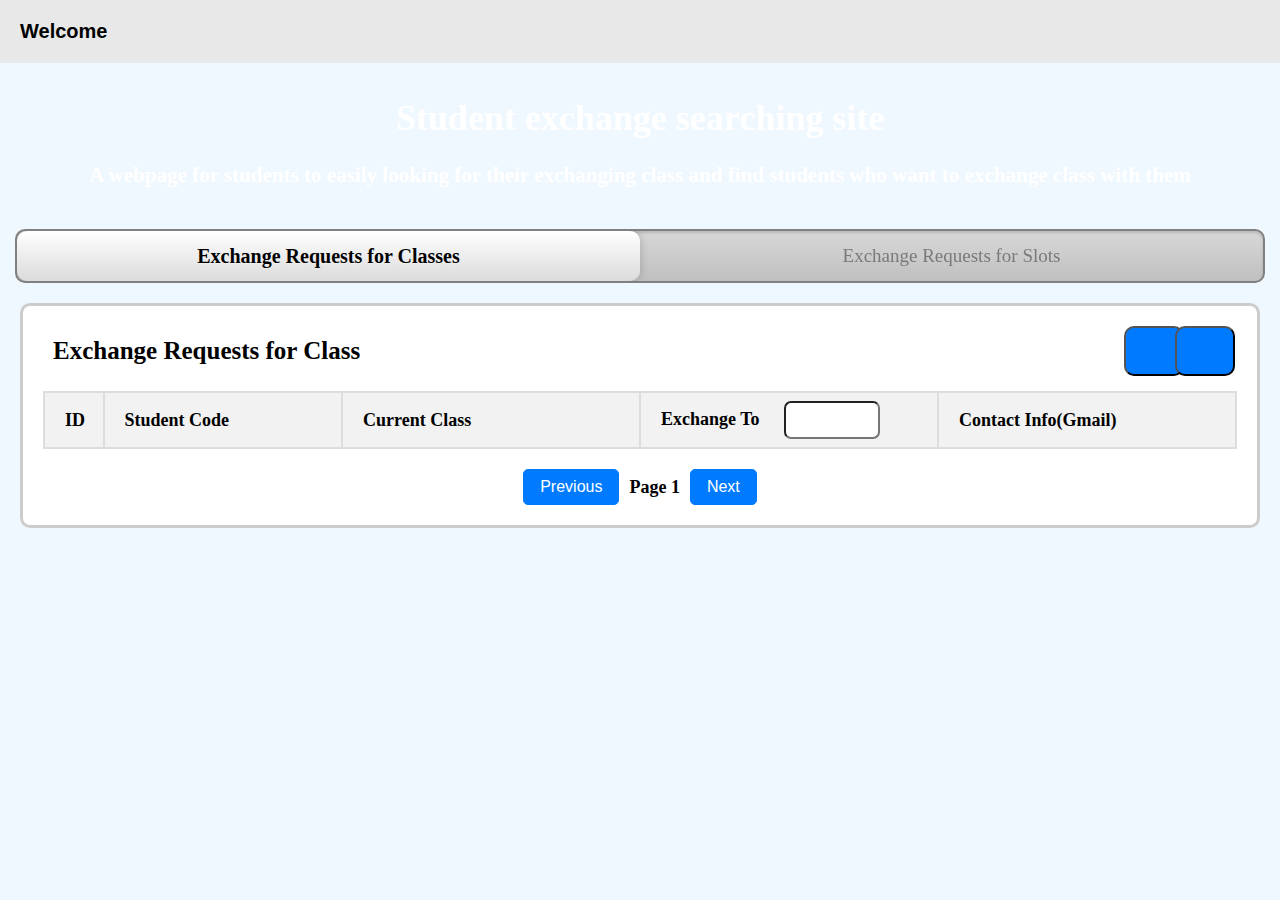
<file: index.html>
<!DOCTYPE html>
<html lang="en">
<head>
    <meta charset="UTF-8">
    <meta name="viewport" content="width=device-width, initial-scale=1.0">
    <title>Directing...</title>
</head>
<body>
    <script>
        window.onload = () => {
            window.location.href = "website/home/home.html";
        }
    </script>
</body>
</html>
</file>
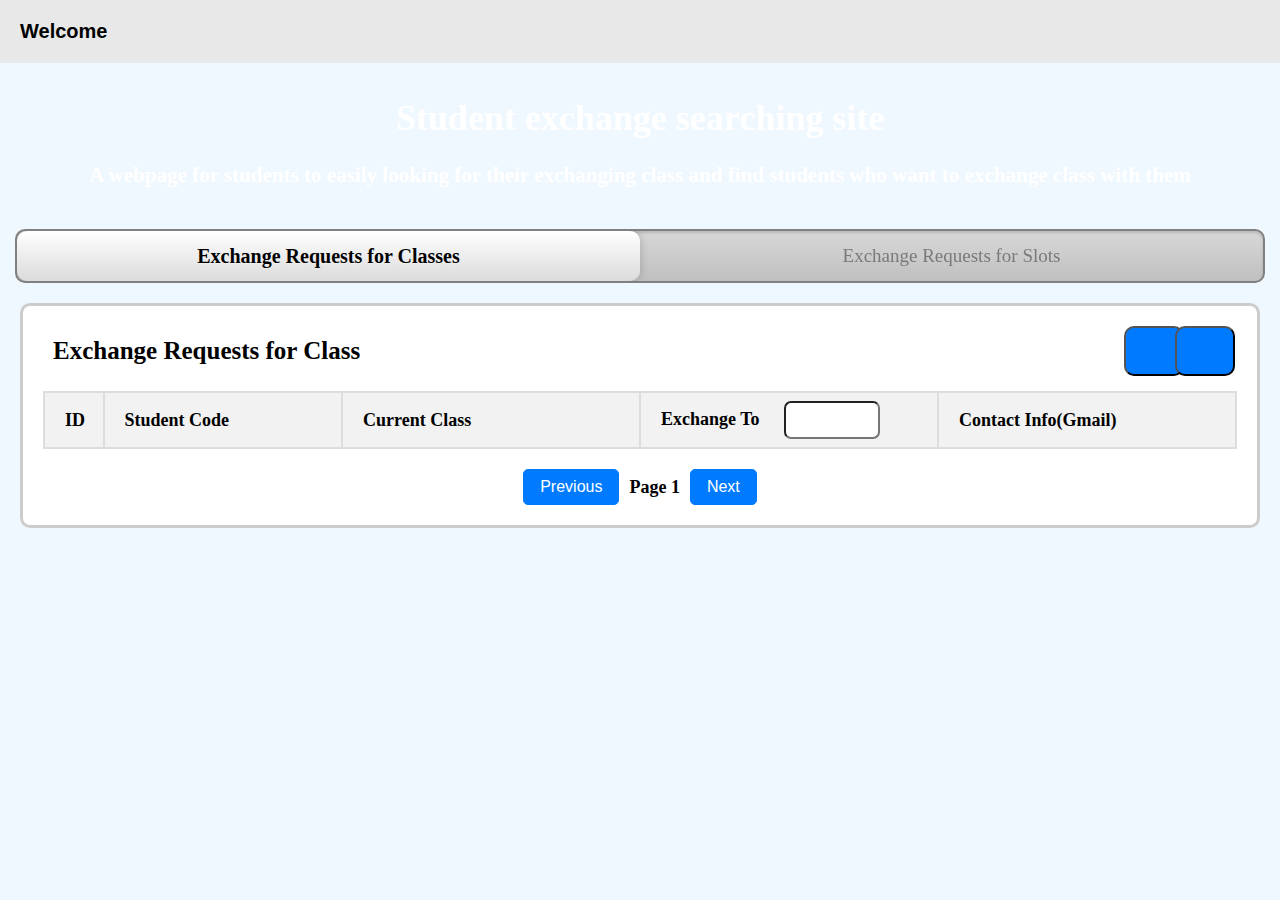
<file: website/home/index.html>
<!DOCTYPE html>
<html lang="en">
<head>
    <meta charset="UTF-8">
    <meta name="viewport" content="width=device-width, initial-scale=1.0">
    <title>Directing...</title>
</head>
<body>
    <script>
        window.onload = () => {
            window.location.href = "home.html";
        }
    </script>
</body>
</html>
</file>
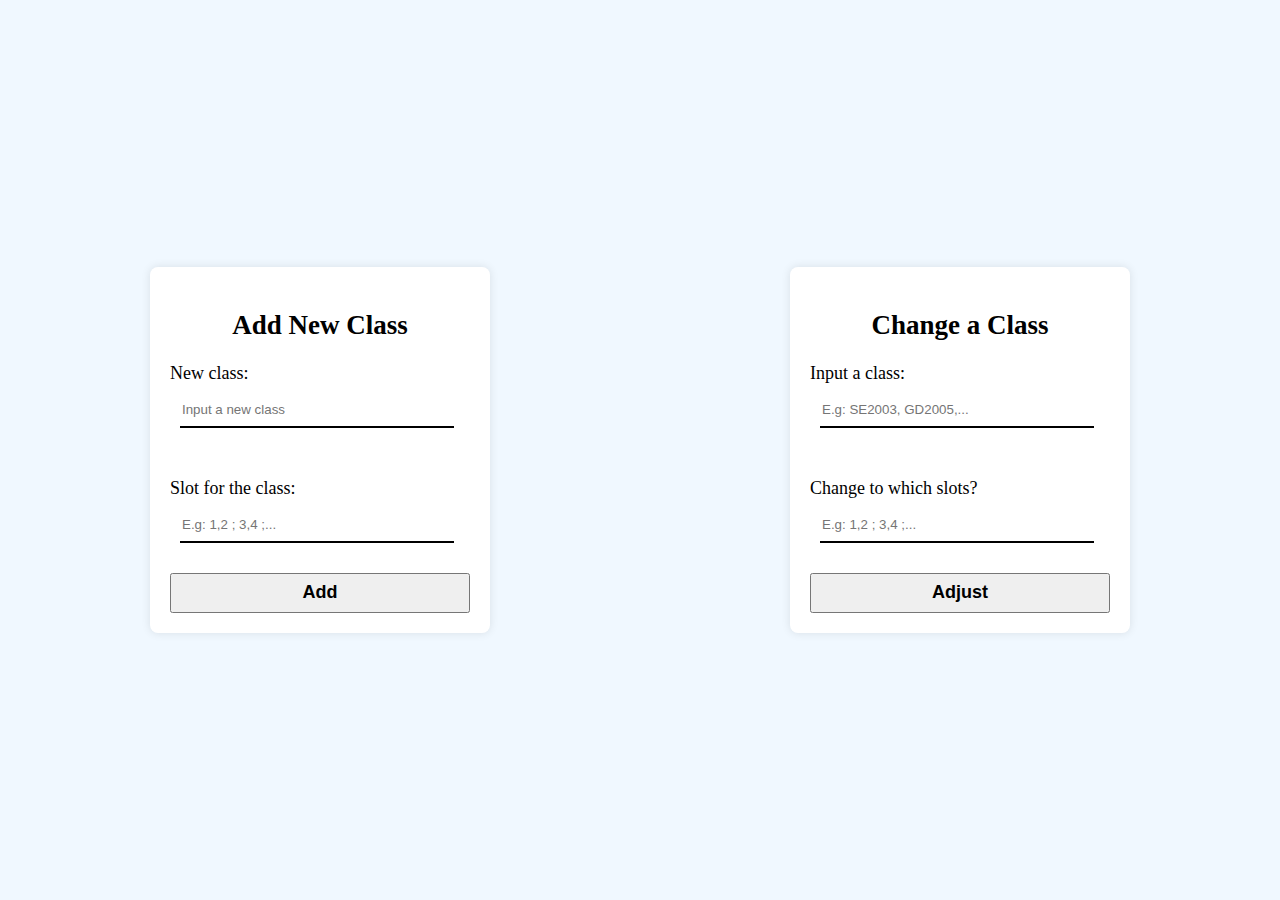
<file: website/addClassandSlot/addClassandSlot.html>
<!DOCTYPE html>
<html lang="en">
<head>
    <meta charset="UTF-8">
    <meta name="viewport" content="width=device-width, initial-scale=1.0">
    <title>Admin Privilege</title>
    <link rel = "stylesheet" href="addClassandSlot.css">
    <link rel = "stylesheet" href = "../../assets/css/all.min.css">
</head>
<body>
    <div id = "form_container">
        <form>
            <h2>Add New Class</h2>
            <div class = "form_row">
                <p>New class:</p>
                <input type = "text" id = "newClass" placeholder="Input a new class">
            </div>
            <div class = "form_row">
                <p>Slot for the class:</p>
                <input type = "text" id = "newSlot" placeholder="E.g: 1,2 ; 3,4 ;...">
            </div>
            <button type = "button" id = "addClassBtn">Add</button>
        </form>

        <form>
            <h2>Change a Class</h2>
            <div class = "form_row">
                <p>Input a class:</p>
                <input type = "text" id = "changeClass" placeholder="E.g: SE2003, GD2005,...">
            </div>
            <div class = "form_row">
                <p>Change to which slots?</p>
                <input type = "text" id = "changeSlot" placeholder="E.g: 1,2 ; 3,4 ;...">
            </div>
            <button type = "button" id = "adjustClassBtn">Adjust</button>
        </form>
    </div>
    <div id="adminOnlyMsg">Please log in as ADMIN</div>
    <script src = "addClassandSlot.js" type = "module"></script>
</body>
</html>
</file>
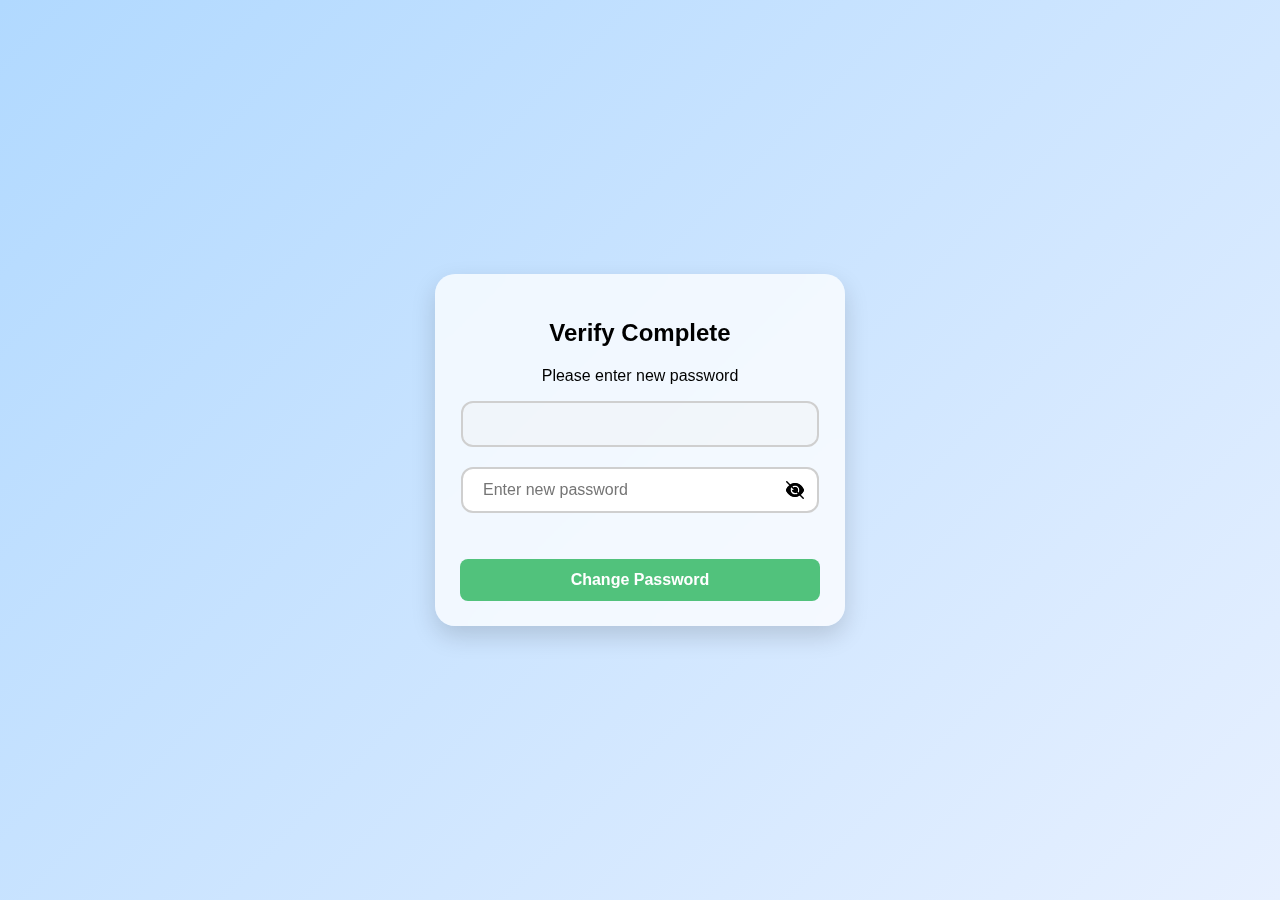
<file: website/changePassword/changePassword.html>
<!DOCTYPE html>
<html lang="en">
<head>
    <meta charset="UTF-8">
    <meta name="viewport" content="width=device-width, initial-scale=1.0">
    <title>Change password</title>
    <link rel = "stylesheet" href = "changePassword.css">
    <link rel = "stylesheet" href = "../../assets/css/all.min.css">
</head>
<body>
    <div id = "progress_bar"></div>
    <div id = "changePassword_container">
        <h2>Verify Complete</h2>
        <p>Please enter new password</p>
        <div class = "row">
            <input type = "text" disabled id = "email">
        </div>
        <div class = "row">
            <i class="fa-solid fa-eye icon" id = "openPass"></i>
            <i class="fa-solid fa-eye-slash icon" id = "closePass"></i>
            <input type = "password" id = "password_input" placeholder="Enter new password">
        </div>
        <p id = "password_typo"></p>
        <button id = "Send">Change Password</button>
    </div>
    <script type = "module" src = "changePassword.js"></script>
</body>
</html>
</file>
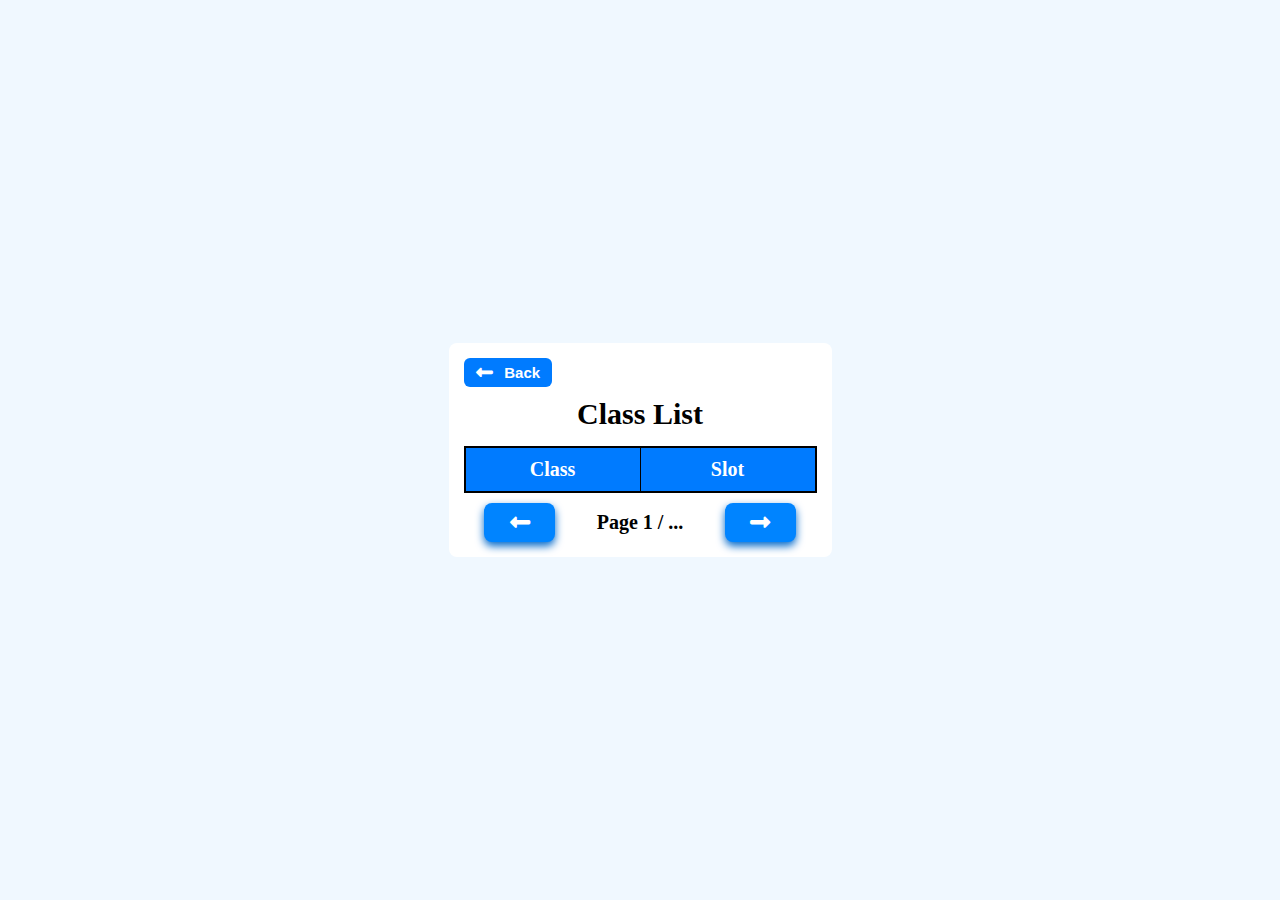
<file: website/classList/classList.html>
<!DOCTYPE html>
<html lang="en">
<head>
    <meta charset="UTF-8">
    <meta name="viewport" content="width=device-width, initial-scale=1.0">
    <title>Class List</title>
    <link rel = "stylesheet" href = "classList.css">
    <link rel = "stylesheet" href = "../../assets/css/all.min.css">
</head>
<body>
    <div id = "table_container">
        <button id="backBtn" onclick="history.back()"><i class="fa-solid fa-left-long"></i>Back</button>
        <h2>Class List</h2>
        <table id = "classListTable">
            <thead>
                <tr>
                    <th>Class</th>
                    <th>Slot</th>
                </tr>
            </thead>
            <tbody id = "table_body">
            </tbody>
        </table>
        <div id = "button_container">
            <button type = "button" id = "previousBtn"><i class="fa-solid fa-left-long"></i></button>
            <p>Page 1 / ...</p>
            <button type = "button" id = "nextBtn"><i class="fa-solid fa-right-long"></i></button>
        </div>
    </div>
    <script type = "module" src = "classList.js"></script>
</body>
</html>
</file>
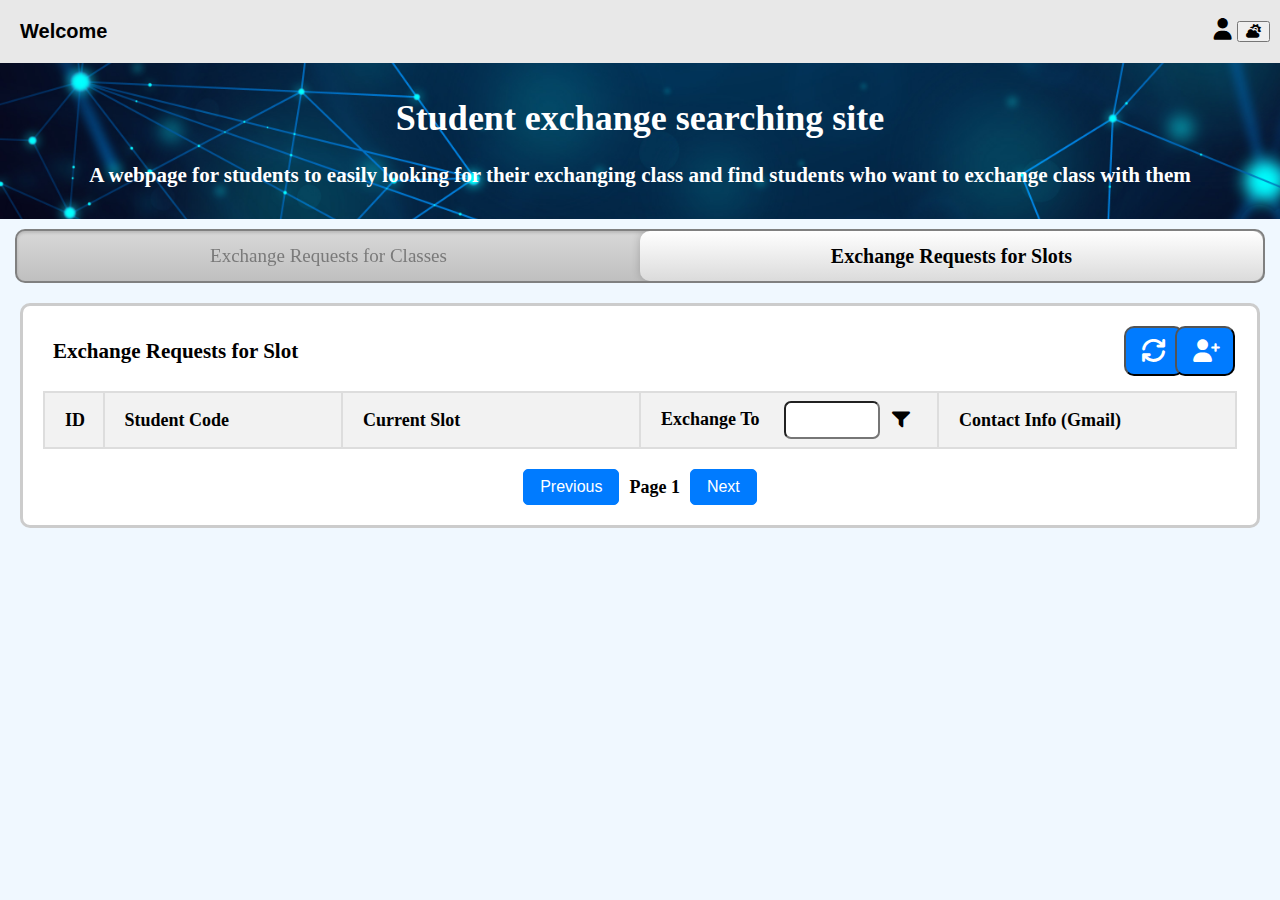
<file: website/home-slot/home-slot.html>
<!DOCTYPE html>
<html lang="en">
<head>
    <meta charset="UTF-8">
    <meta name="viewport" content="width=device-width, initial-scale=1.0">
    <link rel = "stylesheet" href = "home-slot.css">
    <title>Home</title>
    <link rel = "stylesheet" href = "../../assets/css/all.min.css">
</head>
<body>
    <div id = "progress_bar"></div>
    <div id = "annoucementBox"></div>
    <div id = "serverStatus"></div>
    <div id = "member">
        <div class = "member_col">
            <p id = "member_welcome">Welcome</p>
        </div>
        <div class = "member_col">
            <button type = "button" id = "addClassAndSlot">Add Slot and Class</button>
            <button type = "button" id = "toggleTheme"><i class="fa-solid fa-cloud-sun"></i></button>
            <div class = "user_menu">
                <div id = user_avatar_container>
                    <div id = "user_ring">
                        <i class="fa-solid fa-user avatar" id = "dropdownAvatar"></i>
                    </div>
                </div>
                <div class = "dropdown" id = "dropdownMenu">
                    <a href = "../profile/profile.html" id = "profile"><i class="fa-solid fa-address-card"></i>Profile</a>
                    <a href = "../classList/classList.html"><i class="fa-solid fa-list-ul"></i>Class list</a>
                    <a href = "../login/login.html"><i class="fa-solid fa-arrow-right-to-bracket"></i>Login</a>
                    <a href = "../register/register.html"><i class="fa-solid fa-user-plus"></i>Register</a>
                    <button type = "button" id = "logout"><i class="fa-solid fa-user-plus"></i>Logout</button>
                </div>
            </div>
        </div>
    </div>
    <div id = "Welcome">
        <h1>Student exchange searching site</h1>
        <h3>A webpage for students to easily looking for their exchanging class and find students who want to exchange class with them</h3>
    </div>

    <div id = "toggleMode">
        <div id = "classMode">Exchange Requests for Classes</div>
        <div id = "slotMode" class = "active">Exchange Requests for Slots</div>
    </div>
    <div id = "addMenu" class = "addBackground">
        <div class = "addStudent">
            <i class="fa-solid fa-square-xmark closeMenu" id = "closeMenu"></i>
            <h2>Add Request</h2>
            <form id = "requestAdd">
                <div class = "Menu_row">
                    <div class = "Menu_col">
                        <label for = "usermame">Username</label>
                        <input id = "username" type = "text" disabled>
                    </div>

                    <div class = "Menu_col">
                        <label for = "id">Student Code</label>
                        <input id = "id" type = "text" disabled>
                    </div>
                </div>
                <div class = "Menu_row">
                    <div class = "Menu_col">
                        <label for = "Menu_current_class">Current slot</label>
                        <input type = "text" id = "Menu_current_class" disabled>
                    </div>

                    <div class = "Menu_col">
                        <label for = "Menu_exchanging_class">Exchange to </label>
                        <input type = "text" id = "Menu_exchanging_class" placeholder="Format: 1,2" pattern="^[0-9],[0-9]$" title="Please follow the format">
                    </div>
                </div>
                <div class = "Menu_row">
                    <p id = "confirm"><i class="fa-regular fa-lightbulb"></i>You may change your personal information in Profile.</p>
                </div>
                <button id = "Menu_submit" type = "submit">Submit</button>
            </form>
        </div>
    </div>
    <div id="results_container">
        <div id = "results_table_header">
            <h2 style="font-size: 21px; margin: 0px 0px 0px 10px;">Exchange Requests for Slot</h2>
            <button id = "Search" type = "submit"><i class="fa-solid fa-arrows-rotate"></i></button>
            <button id = "Add" type = "button"><i class="fa-solid fa-user-plus"></i></button>
        </div>
        <div id = "mobile_filter">

            <i class="fa-solid fa-arrow-right"></i>
            
            <input id = "Exchange_Mobile" type = "text" placeholder="Exchange to">
        </div>
        <table id="results_table">
            <thead>
                <tr>
                    <th>ID</th>
                    <th>Student Code</th>
                    <th><div id = "currentLabel">Current Slot</div></th>
                    <th>Exchange To <input type = "text" id = "Exchange"> <i class="fa-solid fa-filter"></i></th>
                    <th>Contact Info (Gmail)</th>
                </tr>
            </thead>
            <tbody id="results_table_body">
                </tbody>
        </table>
        <div id="pagination_controls">
            <button id="prev_page_btn">Previous</button>
            <span id="page_info">Page 1</span>
            <button id="next_page_btn">Next</button>
        </div>
    </div>
    <script type = "module" src = "home-slot.js"></script>
</body>
</html>
</file>
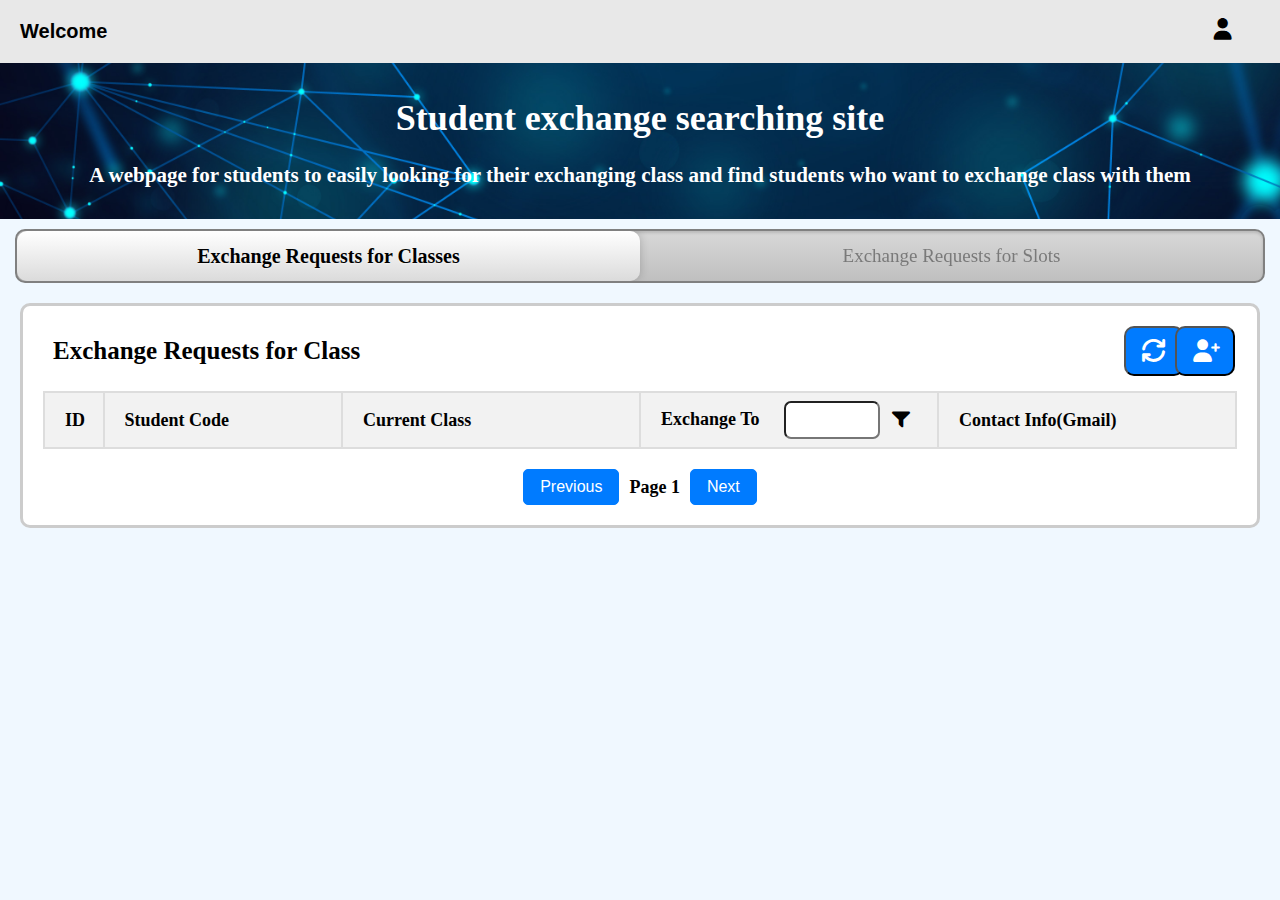
<file: website/home/home.html>
<!DOCTYPE html>
<html lang="en">
<head>
    <meta charset="UTF-8">
    <meta name="viewport" content="width=device-width, initial-scale=1.0">
    <link rel = "stylesheet" href = "home.css">
    <title>Home</title>
    <link rel = "stylesheet" href = "../../assets/css/all.min.css">
</head>
<body>
    <div id = "progress_bar"></div>
    <div id = "annoucementBox"></div>
    <div id = "serverStatus"></div>
    <div id = "member">
        <div class = "member_col">
            <p id = "member_welcome">Welcome</p>
        </div>
        <div class = "member_col">
            <button type = "button" id = "addClassAndSlot">Add Slot and Class</button>
            <div class = "user_menu">
                <div id = user_avatar_container>
                    <div id = "user_ring">
                        <i class="fa-solid fa-user avatar" id = "dropdownAvatar"></i>
                    </div>
                </div>
                <div class = "dropdown" id = "dropdownMenu">
                    <a href = "../profile/profile.html" id = "profile">Profile</a>
                    <a href = "../login/login.html">Login</a>
                    <a href = "../register/register.html">Register</a>
                    <button type = "button" id = "logout">Logout</button>
                </div>
            </div>
        </div>
    </div>
    <div id = "Welcome">
        <h1>Student exchange searching site</h1>
        <h3>A webpage for students to easily looking for their exchanging class and find students who want to exchange class with them</h3>
    </div>

    <div id = "toggleMode">
        <div id = "classMode" class = "active">Exchange Requests for Classes</div>
        <div id = "slotMode">Exchange Requests for Slots</div>
    </div>
    <div id = "addMenu" class = "addBackground">
        <div class = "addStudent">
            <i class="fa-solid fa-square-xmark closeMenu" id = "closeMenu"></i>
            <h2>Add Request</h2>
            <form id = "requestAdd">
                <div class = "Menu_row">
                    <div class = "Menu_col">
                        <label for = "usermame">Username</label>
                        <input id = "username" type = "text" disabled>
                    </div>

                    <div class = "Menu_col">
                        <label for = "id">Student Code</label>
                        <input id = "id" type = "text" disabled>
                    </div>
                </div>
                <div class = "Menu_row">
                    <div class = "Menu_col">
                        <label for = "Menu_current_class">Current class</label>
                        <input type = "text" id = "Menu_current_class" disabled>
                    </div>

                    <div class = "Menu_col">
                        <label for = "Menu_exchanging_class">Exchange to</label>
                        <input type = "text" id = "Menu_exchanging_class">
                    </div>
                </div>
                <div class = "Menu_row">
                    <p id = "confirm"><i class="fa-regular fa-lightbulb"></i>You may change your personal information in Profile.</p>
                </div>
                <button id = "Menu_submit" type = "submit">Submit</button>
            </form>
        </div>
    </div>
    <div id="results_container">
        <div id = "results_table_header">
            <h2 style="font-size: 25px; margin: 0px 0px 0px 10px;">Exchange Requests for Class</h2>
            <button id = "Search" type = "submit"><i class="fa-solid fa-arrows-rotate"></i></button>
            <button id = "Add" type = "button"><i class="fa-solid fa-user-plus"></i></button>
        </div>
        <div id = "mobile_filter">

            <i class="fa-solid fa-arrow-right"></i>
            
            <input id = "Exchange_Mobile" type = "text" placeholder="Exchange to">
        </div>
        <table id="results_table">
            <thead>
                <tr>
                    <th>ID</th>
                    <th>Student Code</th>
                    <th><div id = "currentLabel">Current Class</div></th>
                    <th>Exchange To <input type = "text" id = "Exchange"> <i class="fa-solid fa-filter"></i></th>
                    <th>Contact Info(Gmail)</th>
                </tr>
            </thead>
            <tbody id="results_table_body">
                </tbody>
        </table>
        <div id="pagination_controls">
            <button id="prev_page_btn">Previous</button>
            <span id="page_info">Page 1</span>
            <button id="next_page_btn">Next</button>
        </div>
    </div>
    <script type = "module" src = "home.js"></script>
</body>
</html>
</file>
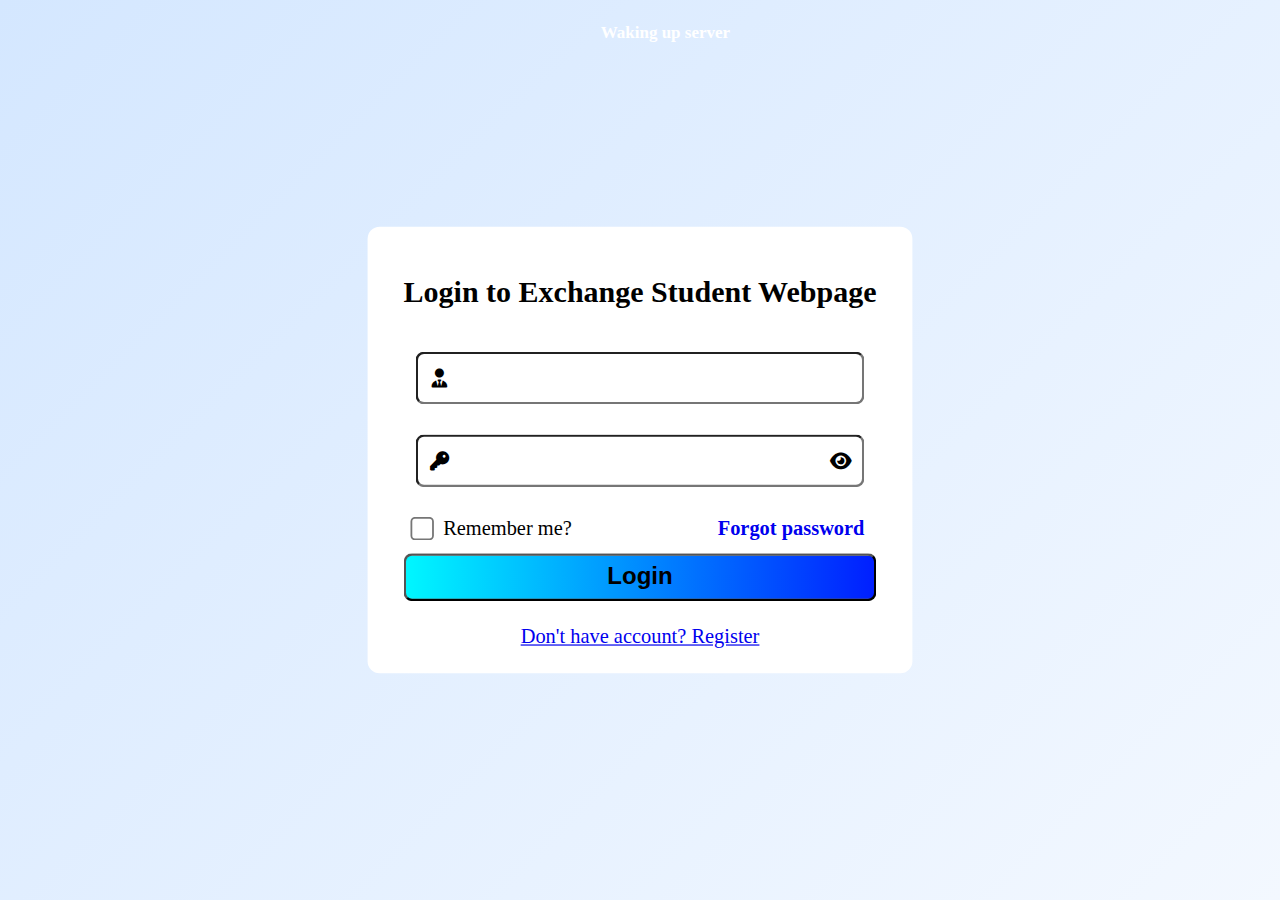
<file: website/login/login.html>
<!DOCTYPE html>
<html lang="en">
<head>
    <meta charset="UTF-8">
    <meta name="viewport" content="width=device-width, initial-scale=1.0">
    <title>Login</title>
    <link rel = "stylesheet" href = "login.css">
    <link rel = "stylesheet" href = "../../assets/css/all.min.css">
</head>
<body>
    <div id = "progress_bar"></div>
    <div id = "annoucementBox"></div>
    <div id = "serverStatus">Waking up server</div>
    <div class = "login_form">
        <h2> Login to Exchange Student Webpage</h2>
        <form>
            <div class = "login_row">
                <i class="fa-solid fa-user-tie user_avatar"></i>
                <input type = "text" id = "username" required>
            </div>
            
            <div class = "login_row">
                <i class="fa-solid fa-key password"></i>
                <i class="fa-solid fa-eye" id = "openPass"></i>
                <i class="fa-solid fa-eye-slash" id = "closePass"></i>
                <input type = "password" id = "password_type" required>
            </div>

            <div class = "login_row2">
                <div class = "login_col">
                    <input type = checkbox>
                    <label> Remember me? </label>
                </div>

                <div class = "login_col">
                    <a href = "forgot.html">Forgot password</a>
                </div>
            </div>
            <button type = "submit">Login</button>
            <div class = "login_row">
                <a href = "../register/register.html" id = "register">Don't have account? Register</a>
            </div>
        </form>
    </div>
    <script type="module" src = "login.js"></script>
</body>
</html>
</file>
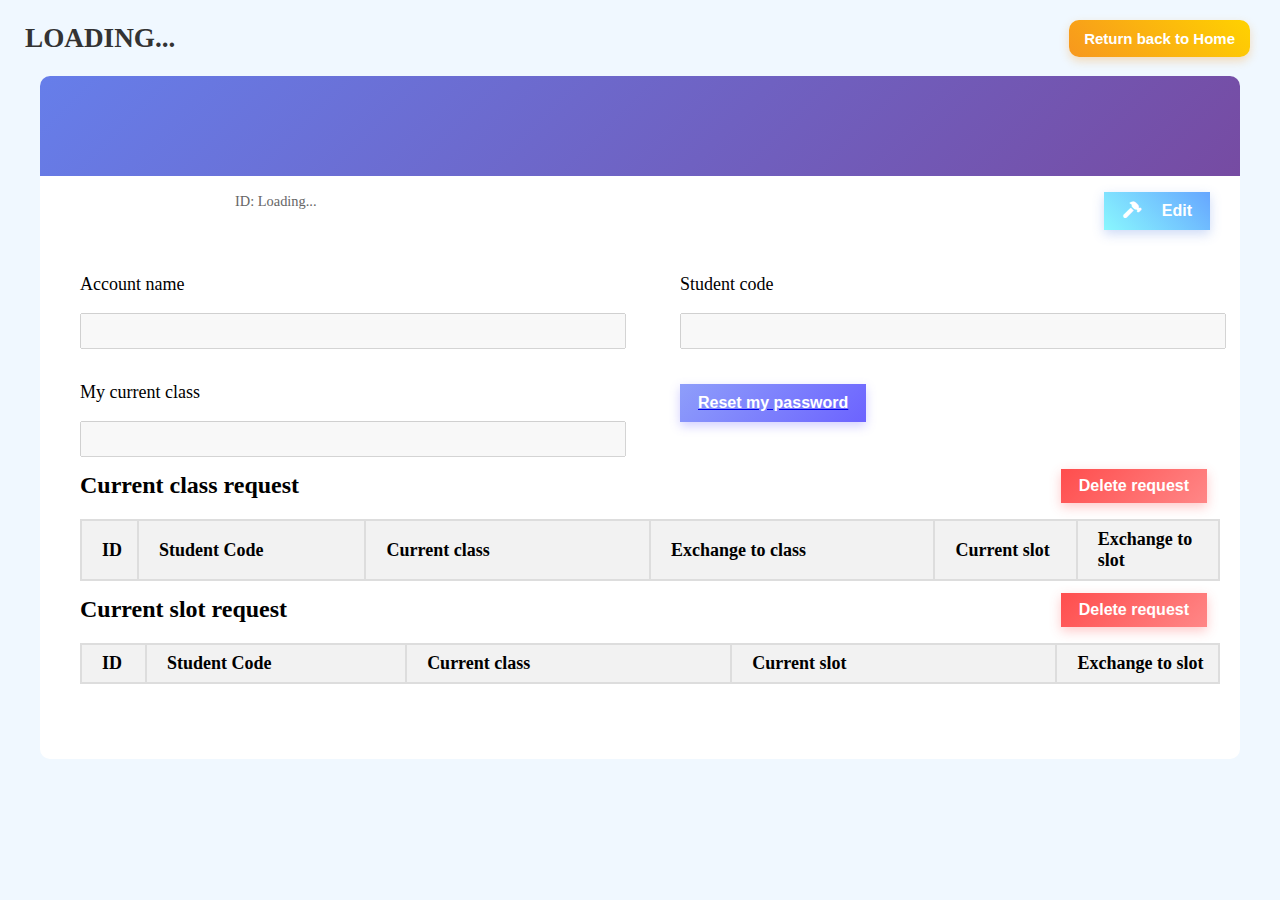
<file: website/profile/profile.html>
<!DOCTYPE html>
<html lang="en">
<head>
    <meta charset="UTF-8">
    <meta name="viewport" content="width=device-width, initial-scale=1.0">
    <title>Profile</title>
    <link rel = "stylesheet" href = "profile.css">
    <link rel = "stylesheet" href = "../../assets/css/all.min.css">
</head>
<body>
    <div id = "header">
        <div id = "greeting">
            <h2 id = "member_welcome">LOADING...</h2>
            <p id = "date"></p>
        </div>
        <a href="../home/home.html"><button id = "back_to_home">Return back to Home</button></a>
        
    </div>
    <div id = "progress_bar"></div>
    <div id = "main">
        <div id = "welcome_banner"></div>
        <div id = "user">
            <div id = "user_avatar">
                <div id = "user_avatar_container">
                    <div class = "user_ring">
                        <i class="fa-solid fa-user-tie avatar"></i>
                    </div>
                </div>
                
                <div id = "user_info">
                    <p id="user_id">ID: Loading...</p>
                    <h2 id="username" class = "username"></h2>
                    <a href="../login/login.html">
                        <button id="login_required">Session failed. Please log in again.</button>
                    </a>
                </div>
            </div>

            <button type = "button" id = "edit" class = "edit"><i class="fa-solid fa-hammer"></i>Edit</button>
        </div>

        <div id = "information">
            <div class = "information_row">
                <div class = "information_data">
                    <p>Account name</p>
                    <input type = "text" id = "accountNameInput" disabled>
                </div>

                <div class = "information_data">
                    <p>Student code</p>
                    <input type = "text" id = "studentCodeInput" disabled>
                </div>
            </div>

            <div class ="information_row">
                <div class = "information_data">
                    <p>My current class</p>
                    <input type = "text" id = "currentClassInput" disabled>
                </div>

                <div class = "information_data">
                    <a href = "../resetPassword/reset.html"><button type = "text" id = "resetPasswordButton">Reset my password</button></a>
                </div>
            </div>
            <div class="information_row">
                <h2 id = "current_class_label">Current class request</h2>
                <button id = "deleteRequest">Delete request</button>
                <div id = "information_delete_request_confirm">
                    <p>Delete this request?</p>
                    <button id = "delete_cancel">Cancel</button>
                    <button id = "delete_confirm">Confirm</button>
                </div>
            </div>
            <table id="results_table">
            <thead>
                <tr>
                    <th>ID</th>
                    <th>Student Code</th>
                    <th>Current class</th>
                    <th>Exchange to class</th>
                    <th>Current slot</th>
                    <th>Exchange to slot</th>
                </tr>
            </thead>
            <tbody id="results_table_body">
                </tbody>
            </table>

            <div class="information_row">
                <h2 id = "current_slot_label">Current slot request</h2>
                <button id = "deleteSlotRequest">Delete request</button>
                <div id = "information_delete_slot_request_confirm">
                    <p>Delete this request?</p>
                    <button id = "delete_slot_cancel">Cancel</button>
                    <button id = "delete_slot_confirm">Confirm</button>
                </div>
            </div>
            <table id="results_table_slot">
            <thead>
                <tr>
                    <th>ID</th>
                    <th>Student Code</th>
                    <th>Current class</th>
                    <th>Current slot</th>
                    <th>Exchange to slot</th>
                </tr>
            </thead>
            <tbody id="results_table_slot_body">
                </tbody>
            </table>

            <div id = "information_button">
                <button id = "edit_confirm"><i class="fa-solid fa-hammer"></i>Confirm Editing</button>
                <button id = "edit_cancel"><i class="fa-solid fa-xmark"></i>Cancel</button>
            </div>
        </div>
    </div>

    <script src = "profile.js" type = "module"></script>
</body>
</html>
</file>
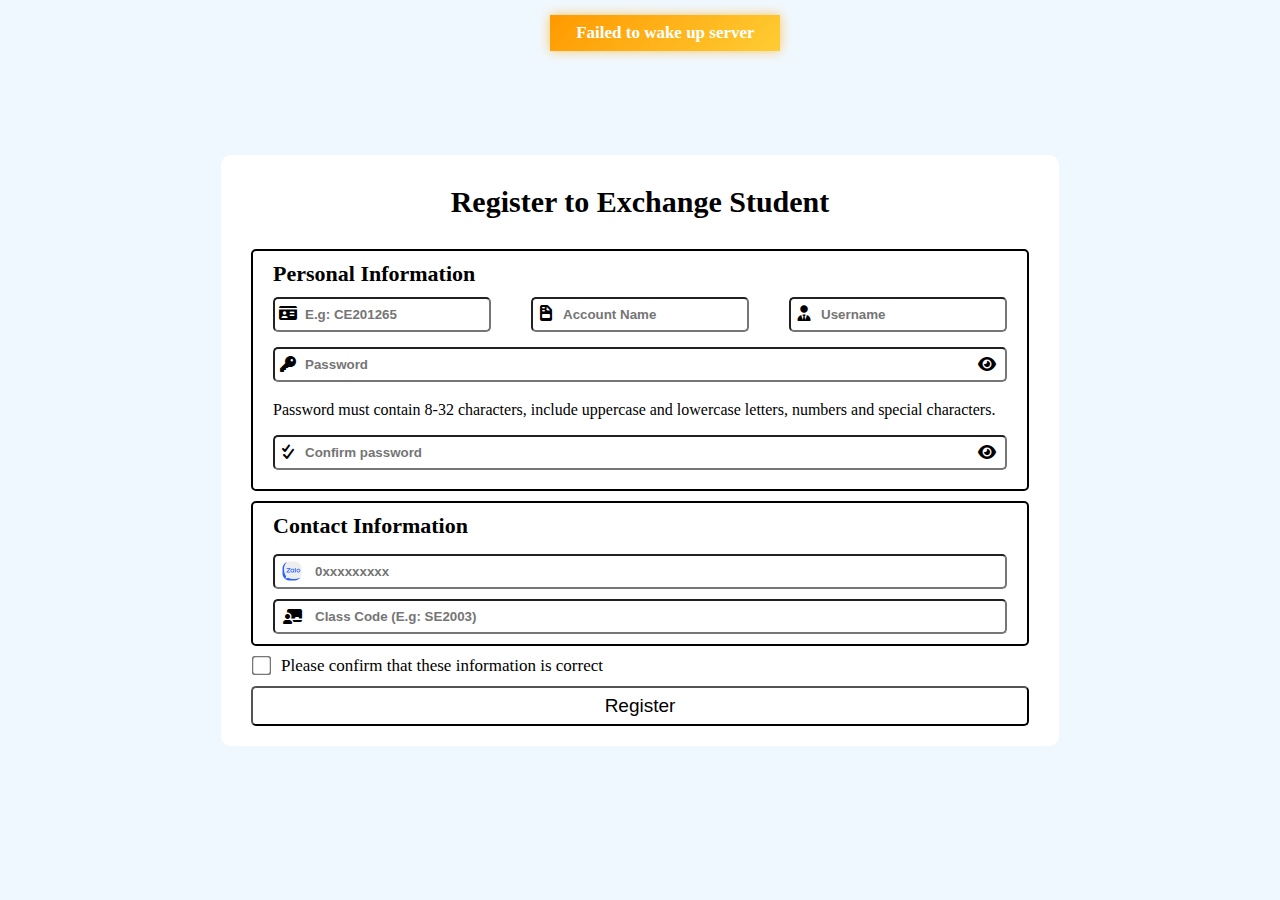
<file: website/register/register.html>
<!DOCTYPE html>
<html lang="en">
<head>
    <meta charset="UTF-8">
    <meta name="viewport" content="width=device-width, initial-scale=1.0">
    <title>Register</title>
    <link rel = "stylesheet" href = "register.css">
    <link rel = "stylesheet" href = "../../assets/css/all.min.css">
</head>
<body>
    <div id="progress_bar"></div>
    <div id = "annoucementBox"></div>
    <div id = "serverStatus">Waking up server</div>
    <div class = "register_form">
        <h2>Register to Exchange Student</h2>
        <form id = "form">
            <div class = "section">
                <h3>Personal Information</h3>
                <div class = "register_row1">
                    <div class = "register_col">
                        <i class="fa-solid fa-id-card user_id"></i>
                        <input type = "text" pattern="^[A-Z]{2}[0-9]{6}$" placeholder="E.g: CE201265" class = "input1" id = "studentCode" required>
                    </div>

                    <div class = "register_col">
                        <i class="fa-solid fa-file-invoice user_code"></i>
                        <input type = "text" placeholder="Account Name" required class = "input1" id = "accountName">
                    </div>

                    <div class = "register_col">
                        <i class="fa-solid fa-user-tie user_avatar"></i>
                        <input type = "text" placeholder="Username" required class = "input1" id = "userName">
                    </div>
                </div>
                
                <div class = "register_row password-group">
                    <i class="fa-solid fa-key password"></i>
                    <i class="fa-solid fa-eye openPass" id = "openPass1"></i>
                    <i class="fa-solid fa-eye-slash closePass" id = "closePass1"></i>
                    <input type = "password" id = "password1" placeholder="Password" class = "input2" required>
                </div>
                <p id = "password_typo"></p>
                <p id = "password_required">Password must contain 8-32 characters, include uppercase and lowercase letters, numbers and special characters.</p>
                
                <div class = "register_row password-group">
                    <i class="fa-solid fa-check-double confirm"></i>
                    <i class="fa-solid fa-eye openPass" id = "openPass2"></i>
                    <i class="fa-solid fa-eye-slash closePass" id = "closePass2"></i>
                    <input type = "password" id = "password2" placeholder="Confirm password" class = "input2" required>
                </div>
                <p id = "Password_Error"></p>
            </div>

            <div class = "section">
                <h3>Contact Information</h3>
                <div class = "register_row">
                    <img src = "../../Image/icons8-zalo-48.png" id = "ZaloIcon" class = "icon">
                    <input type = "tel" class = "input3" id = "Zalo" pattern="^0[0-9]{9}$" placeholder="0xxxxxxxxx" required>
                </div>
                
                <div class = "register_row">
                    <i class="fa-solid fa-chalkboard-user icon" id = "classCodeIcon"></i>
                    <input type = "text" class = "input3" id = "classCode" placeholder="Class Code (E.g: SE2003)" required>
                </div>
            </div>
             <div class = "register_row">
                <input type = "checkbox" required>
                <label id = "confirm_all">Please confirm that these information is correct</label>
             </div>

             <button type = "submit" id = "Submit">Register</button>
        </form>
    </div>
    <script type = "module" src = "register.js"></script>
</body>
</html>
</file>
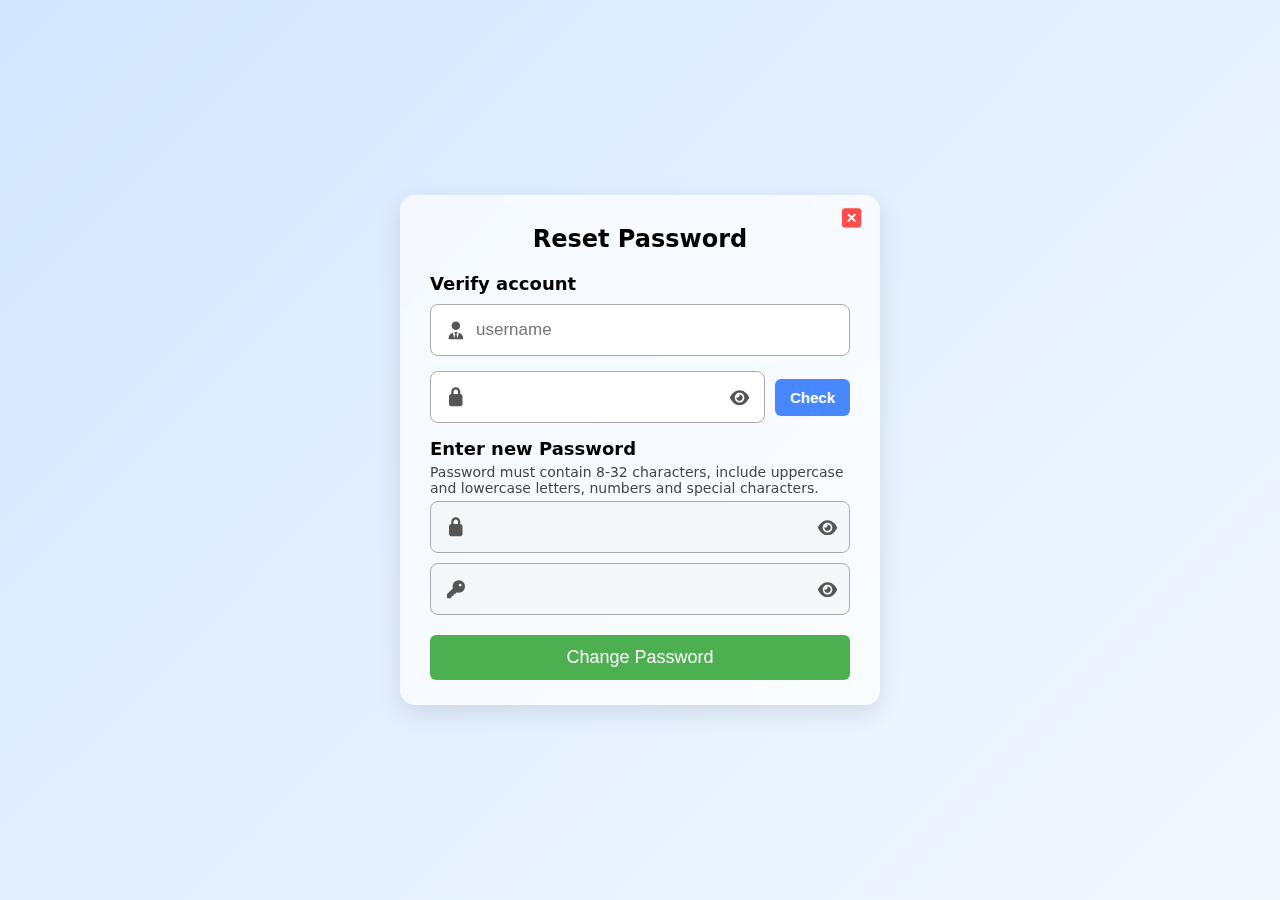
<file: website/resetPassword/reset.html>
<!DOCTYPE html>
<html lang="en">
<head>
    <meta charset="UTF-8">
    <meta name="viewport" content="width=device-width, initial-scale=1.0">
    <title>Reset Password</title>
    <link rel = "stylesheet" href = "../resetPassword/reset.css">
    <link rel = "stylesheet" href = "../../assets/css/all.min.css">
</head>
<body>
    <div class =  "reset">
        <i class="fa-solid fa-square-xmark closeMenu" id = "closeMenu"></i>
        <h2>Reset Password</h2>
        <form id = "form">
            <h3>Verify account</h3>
            <div class = "reset_row">
                <i class="fa-solid fa-user-tie user_avatar"></i>
                <input type = "text" placeholder="username" id = "userNameInput" required>
            </div>
            <div class = "reset_row">
                <i class="fa-solid fa-lock icon" id = "resetPassword"></i>
                <input type = "password" id = "oldInput" class = "password_input" required>
                <i class="fa-solid fa-eye toggle1 togglePassword"></i>
                <i class="fa-solid fa-eye-slash toggle1 togglePassword hidden"></i>

                <button id = "checkPassword" type = "button">Check</button>
            </div>

            <p id = "authentication"></p>
            
            <h3>Enter new Password</h3>
            <p id = "password_required">Password must contain 8-32 characters, include uppercase and lowercase letters, numbers and special characters.</p>
            <div class = "reset_row">
                <i class="fa-solid fa-lock icon" id = "newPassword"></i>
                <input type = "password" id = "newInput" class = "password_input" required disabled>
                <i class="fa-solid fa-eye toggle2 togglePassword"></i>
                <i class="fa-solid fa-eye-slash toggle2 togglePassword hidden"></i>
            </div>
            <p id = "password_typo"></p>
            <div class = "reset_row">
                <i class="fa-solid fa-key icon" id = "confirmNewPassword"></i>
                <input type = "password" id = "confirmNewInput" class = "password_input" required disabled>
                <i class="fa-solid fa-eye toggle2 togglePassword"></i>
                <i class="fa-solid fa-eye-slash toggle2 togglePassword hidden"></i>
            </div>
            <p id = "password_error"></p>
            <button id = "submit" type = "submit">Change Password</button>
        </form>
    </div>
    <script type = "module" src = "reset.js"></script>
</body>
</html>
</file>
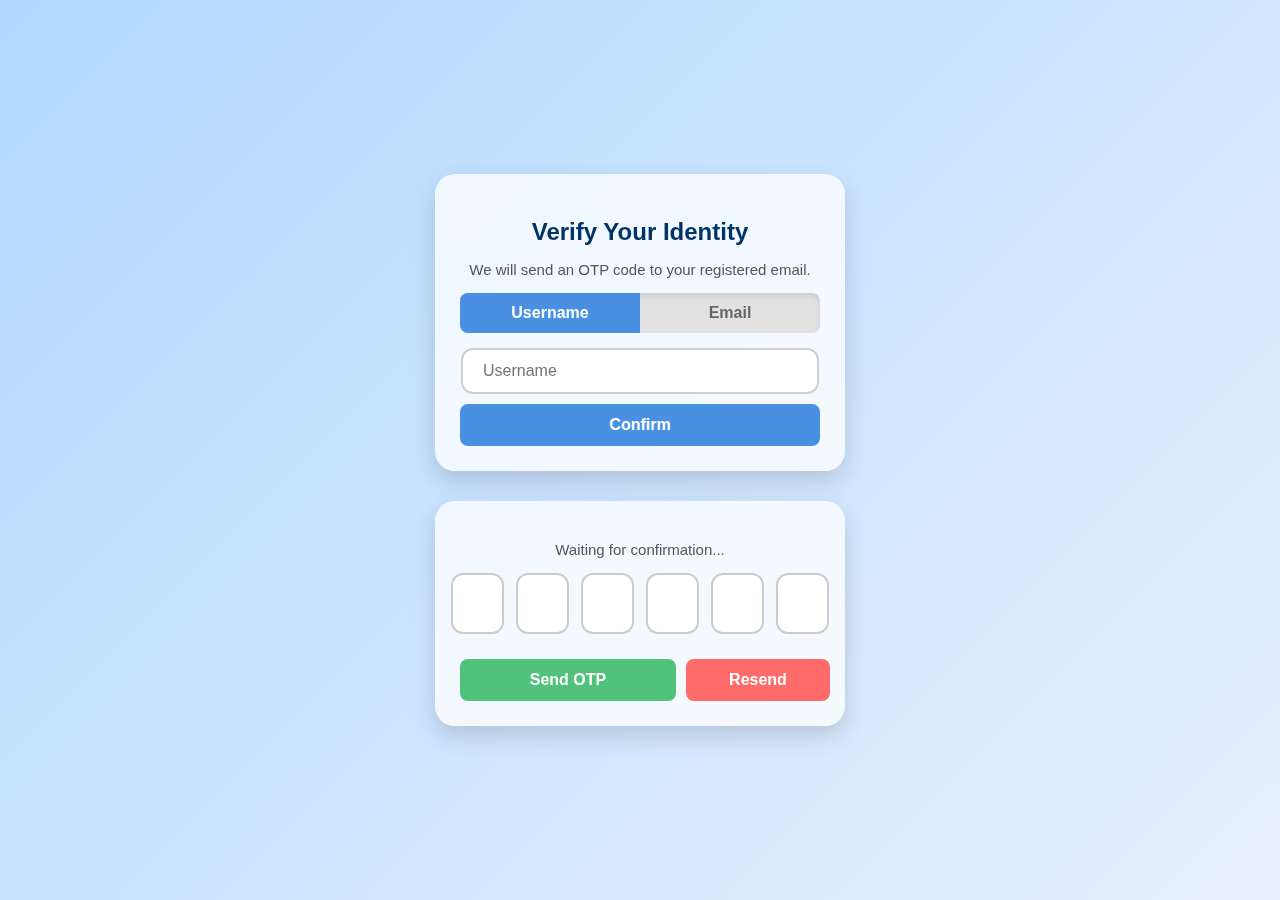
<file: website/verify/verify.html>
<!DOCTYPE html>
<html lang="en">
<head>
    <meta charset="UTF-8">
    <meta name="viewport" content="width=device-width, initial-scale=1.0">
    <title>Verify OTP</title>
    <link rel="stylesheet" href="verify.css">
    <link rel="stylesheet" href="../../assets/css/all.min.css">
</head>
<body>
    <div id = "progress_bar"></div>
    <div class="card fadeIn">
        <h2 class="title">Verify Your Identity</h2>
        <p class="subtitle">We will send an OTP code to your registered email.</p>

        <div class="toggle-box">
            <div id="usernameMode" class="toggle-option active">Username</div>
            <div id="emailMode" class="toggle-option">Email</div>
        </div>

        <input type="text" id="usernameOrEmail" placeholder="Username" class="input-field">

        <button id="confirm_information" class="btn primary">Confirm</button>
    </div>

    <div class="card fadeIn" id="verifyOTP">
        <p id="backendAnnounce" class="subtitle">Waiting for confirmation...</p>

        <div class="otp-container">
            <input type="text" maxlength="1" class="otp-input" disabled>
            <input type="text" maxlength="1" class="otp-input" disabled>
            <input type="text" maxlength="1" class="otp-input" disabled>
            <input type="text" maxlength="1" class="otp-input" disabled>
            <input type="text" maxlength="1" class="otp-input" disabled>
            <input type="text" maxlength="1" class="otp-input" disabled>
        </div>

        <div class="button-group">
            <button id="sendOTP" class="btn secondary" disabled>Send OTP</button>
            <button id="resendOTP" class="btn resend" disabled>Resend</button>
        </div>
    </div>

    <script type="module" src="verify.js"></script>
</body>
</html>
</file>
<file: website/addClassandSlot/addClassandSlot.css>
body{
    margin: 0;
    height: 100vh;
    display: flex;
    justify-content: center;
    align-items: center;
    font-size: 18px;
    font-family: 'Times New Roman', Times, serif;
    background-color: aliceblue;
}

#form_container{
    display: flex;
    flex-direction: row;
    justify-content: space-around;
    align-items: center;
    width: 100%;
    margin: 0 auto;
}

form {
    background: white;
    padding: 20px;
    border-radius: 8px;
    width: 300px;
    box-shadow: 0 0 10px rgba(0,0,0,0.1);
}

form h2{
    text-align: center;
}

form .form_row:first-of-type{
    margin-bottom: 50px;
}

form p{
    margin-bottom: 10px;
}
form input{
    border: none;
    border-bottom: 2px solid black;
    width: 90%;
    margin-left: 10px;
    height: 30px;
}

form input:focus{
    outline: none;
    box-shadow: none;
}

form button{
    width: 100%;
    height: 40px;
    font-weight: 600;
    margin-top: 30px;
    font-size: 18px;
}
#adminOnlyMsg {
    display: none;
    position: fixed;
    top: 50%;
    left: 50%;
    transform: translate(-50%, -50%);
    font-size: 32px;
    font-weight: bold;
    color: red;
}

@media (max-width: 775px){
    body{
        margin-top: 20px;
        margin-bottom: 20px;
    }
    #form_container{
        display: flex;
        flex-direction: column;
        gap: 10px;
    }
}
</file>
<file: website/changePassword/changePassword.css>
body {
    margin: 0;
    height: 100vh;
    font-family: 'Segoe UI', sans-serif;
    background: linear-gradient(135deg, #b1d9ff, #e7f0ff);
    display: flex;
    justify-content: center;
    align-items: center;
    gap: 30px;
    flex-direction: column;
}
#progress_bar{
    position: fixed;
    top: 0px;
    left: 0px;
    height: 3px;
    background-image: linear-gradient(to right,  rgb(0, 247, 255), rgb(1, 31, 255));
    z-index: 10000;
    transition: all 0.3s ease;
    width: 0%;
}

#changePassword_container{
    width: 360px;
    background: rgba(255, 255, 255, 0.75);
    padding: 25px;
    border-radius: 20px;
    box-shadow: 0 10px 25px rgba(0,0,0,0.15);
    backdrop-filter: blur(10px);
    animation: fadeIn 0.5s ease;
    text-align: center;
}
#changePassword_container .row{
    display: flex;
    justify-content: center;
    align-items: center;
    position: relative;
}
#changePassword_container .row .icon{
    position: absolute;
    right: 15px;
    top: 15px;
    cursor: pointer;
}
#changePassword_container input{
    width: 90%;
    padding: 12px 10px 12px 20px;
    border-radius: 12px;
    border: 2px solid #cfcfcf;
    font-size: 16px;
    outline: none;
    transition: 0.3s;
    margin-bottom: 20px;
}

#changePassword_container input:focus {
    border-color: #4a90e2;
    box-shadow: 0 0 8px rgba(74,144,226,0.4);
}

#changePassword_container button{
    width: 100%;
    padding: 12px;
    border-radius: 8px;
    font-size: 16px;
    cursor: pointer;
    margin-top: 10px;
    border: none;
    transition: 0.25s;
    font-weight: 600;
    background: #51c27c; 
    color: white;
}

#changePassword_container button:hover{
    background: #45a86a;
}
</file>
<file: website/classList/classList.css>
body{
    height: 100vh;
    margin: 0;
    display: flex;
    justify-content: center;
    align-items: center;
    font-family: 'Times New Roman', Times, serif;
    background-color: aliceblue;
    font-size: 20px;
}

#table_container{
    border-radius: 8px;
    background-color: white;
    padding: 15px;
}

#table_container h2{
    text-align: center;
    margin-top: 10px;
    margin-bottom: 15px;
}

table{
    border: 2px solid black;
    border-collapse: collapse;
}

table tr{
    border: 1px solid black;
    height: 30px;
}

table th,
table td{
    border: 1px solid black;
    padding: 10px 12px;
    width: 150px;
    text-align: center;
}
table tr:nth-child(even) {
    background-color: #f6faff; 
}
table th {
    background-color: #007bff;
    color: white;
    font-weight: bold;
}
table tr:hover {
    background-color: #e8f2ff;
}

#table_container #button_container{
    display: flex;
    justify-content: space-around;
    align-items: center;
    margin-top: 10px;
}

#table_container #button_container button{
    height: auto;
    width: 20%;
    line-height: 1;
    padding: 10px 0;
    border-radius: 8px;
    border: none;
    background-color: rgb(0, 132, 255);
    color: white;
    box-shadow: 0 4px 8px rgb(0, 104, 201);
    transition: all 0.2s ease;
}
#table_container #button_container #previousBtn:hover{
    transform: translateX(-2px);
    box-shadow: -2px 4px 8px rgb(0, 104, 201);
} 
#table_container #button_container #nextBtn:hover{
    transform: translateX(2px);
    box-shadow: 2px 4px 8px rgb(0, 104, 201);
} 

#table_container #button_container button i {
    line-height: 1;
    font-size: 18px; 
}
#table_container #button_container p{
    font-weight: 600;
    margin: 0;
    padding: 0;
}

#backBtn {
    padding: 6px 12px;
    font-weight: 600;
    border-radius: 6px;
    border: none;
    background: #007bff;
    color: white;
    cursor: pointer;
    display: flex;
    align-items: center;
    gap: 10px;
    font-size: 15px;
}

#backBtn:hover {
    background: #005fcc;
}

body[data-theme="dark"] {
  background: radial-gradient(circle at 30% 20%,
    #231a3c 0%,      
    #180d33 40%,   
    #0F0A1E 70%,    
    #05030A 100%   
  );
  color: #e2e2f6;
}

body[data-theme="dark"] #table_container{
    background: rgba(20, 20, 45, 0.45);
    box-shadow: 0 0 25px rgba(150, 100, 255, 0.3);
    border: 1px solid rgba(200, 180, 255, 0.2);
}
body[data-theme="dark"] #table_container h2 {
  color: #e5e5ff;
  text-shadow: 0 0 8px rgba(170, 150, 255, 0.6);
}
body[data-theme="dark"] table {
  background: rgba(15, 10, 25, 0.55);
  border:2px solid rgb(100, 6, 209);
}

body[data-theme="dark"] thead {
  background: rgba(70, 50, 150, 0.7);
  color: #eeeaff;
}

body[data-theme="dark"] table tr{
    border: 1px solid rgba(51, 32, 125, 0.7);
}

body[data-theme="dark"] table th,
body[data-theme="dark"] table td{
    border: 1px solid rgba(51, 32, 125, 0.7);
}
body[data-theme="dark"] tbody tr:hover {
  background: rgba(120, 90, 255, 0.18);
}

body[data-theme="dark"] table tr:nth-child(even){
    background-color: #1d103e; 
}
</file>
<file: website/home-slot/home-slot.css>
body {
  font-family: "Times New Roman", Times, serif;
  margin: 0px;
  background-color: aliceblue;
}
#Welcome {
  background-image: url(../../Image/Welcome.jpg);
  color: white;
  padding: 10px 20px;
  text-align: center;
  font-size: large;
  background-size: cover;
  background-position: center;
}
#progress_bar{
    position: fixed;
    top: 0px;
    left: 0px;
    height: 3px;
    background-image: linear-gradient(to right,  rgb(0, 247, 255), rgb(1, 31, 255));
    z-index: 10000;
    transition: all 0.3s ease;
    width: 0%;
}
#serverStatus{
  position: absolute;
  z-index: 5;
  left: 43%;
  top:15px;
  font-size: 17px;
  font-weight: 600;
  width: 200px;
  text-align: center;
  padding: 8px 15px;
  transition: all 0.4s ease;
  color: white;
}
.checking{
  background: linear-gradient(90deg, #1e90ff, #8a2be2);
}
.loading {
  background: linear-gradient(135deg, #ff9900, #ffcc33);
  box-shadow: 0 0 12px rgba(255, 165, 0, 0.6);
  animation: pulse 2s infinite;
}
@keyframes pulse {
  0% { opacity: 0.8; }
  50% { opacity: 1; }
  100% { opacity: 0.8; }
}
.ready {
  background: linear-gradient(135deg, #2ecc71, #27ae60);
  box-shadow: 0 0 12px rgba(46, 204, 113, 0.6);
}

.loading::after{
  content: "";
  animation: dots 2s steps(4, end) infinite;
}

@keyframes dots{
  0% { content: ""; }
  25% { content: "."; }
  50% { content: ".."; }
  75% { content: "..."; }
  100% { content: "...."; }
}

.ready::after{
  content: "";
  animation: none;
}
#Add {
  width: 60px;
  height: 50px;
  border-radius: 10px;
  font-size: 23px;
  margin: 0px 0px 0px 10px;
  cursor: pointer;
  color: white;
  background-color: #007bff;
}

#Search {
  width: 60px;
  height: 50px;
  border-radius: 10px;
  font-size: 23px;
  margin: 0px 0px 0px 10px;
  cursor: pointer;
  color: white;
  background-color: #007bff;
  margin-left: 30px;
}

#Current,
#Exchange {
  width: 70px;
  height: 20px;
  margin: 0px 5px 0px 20px;
  border-radius: 7px;
  padding: 7px 7px 7px 15px;
}

#toggleMode{
  display: flex;
  justify-content: center;
  align-items: stretch;
  margin: 10px 15px 5px 15px;
  position: relative;
  border: 2px solid grey;
  border-radius: 10px;
  height: 50px;
  overflow: hidden;
  background: linear-gradient(to bottom, #d8d8d8, #bfbfbf);
  box-shadow: inset 0 2px 3px rgba(0, 0, 0, 0.15);
}
#classMode,#slotMode{
  display: flex;
  align-items: center;
  justify-content: center;
  width: 50%;
  height: 50px;
  text-align: center;
  font-size: 19px;
  z-index: 2;
  transition: all 0.3s ease;
}

#toggleMode .active{
  color: black;
  height: 50px;
  font-size: 20px;
  font-weight: bold;
  border-radius: 10px;
  background: linear-gradient(to bottom, #ffffff, #dbdbdb);
  box-shadow: 0 0 10px rgba(0, 0, 0, 0.2);
  text-shadow: 0 1px 2px rgba(255, 255, 255, 0.6);
}
#toggleMode div:not(.active){
  color: rgb(68, 68, 68);
  opacity: 0.6;
  text-shadow: none;
}
.icon{
  width: 20px;
  height: 20px;
}
#member {
  display: flex;
  justify-content: space-between;
  align-items: center;
  background-color: rgb(232, 232, 232);
  margin-bottom: 5px;
  position: sticky;
  top: 0px;
  margin: 0;
  position: relative;
}

.member_col {
  display: flex;
  align-items: center;
  margin: 0px 10px 0px 10px;
  font-size: 20px;
  position: relative;
}

#member_welcome,
#member_name {
  font-weight: bold;
}

#member_welcome {
  font-family: "Segoe UI", Tahoma, Geneva, Verdana, sans-serif;
  margin-left: 10px;
}
#member #addClassAndSlot{
  position: absolute;
  right: 100px;
  padding: 8px 15px;
  width: 160px;
  font-weight: 600;
  color: white;
  background: linear-gradient(135deg, #0066ff, #6600ff, #ff00cc);
  border: none;
  box-shadow: 0 0 15px #6600ff;
  transition: all 0.3s ease;
  display: none;
}

#member #addClassAndSlot:hover{
  transform: translateY(-2px);
  box-shadow: 0 4px 19px #6600ff;
}
#confirm{
  display: block;
  margin-left: 25px;
}
.fa-lightbulb{
  margin-right:10px;
  font-size: 20px;
}
.addStudent {
  position: relative;
  background: white;
  border-radius: 10px;
  border: 2px solid grey;
  transform: scale(1.2);
  transform-origin: center;
  top: 200px;
  left: 370px;
  height: 300px;
  width: 800px;
  z-index: 999;
}

.addStudent .closeMenu {
  position: absolute;
  top: 10px;
  right: 10px;
  font-size: 25px;
  cursor: pointer;
  color: red;
}

.addStudent h2 {
  display: flex;
  justify-content: center;
}

.addStudent h3 {
  display: block;
  margin-left: 20px;
}
.addBackground{
  z-index: 998;
}
.Menu_row {
  display: flex;
  align-items: center;
}

.Menu_col {
  display: flex;
  align-items: center;
}

.Menu_col label {
  width: 100px;
  margin: 10px 0px 10px 30px;
}

.Menu_col input[type="text"] {
  border-radius: 5px;
  height: 25px;
  padding-left: 10px;
}

#username,
#Menu_current_class {
  margin-right: 150px;
}


input[type="checkbox"] {
  margin-left: 20px;
  margin-right: 10px;
  width: 30px;
  height: 30px;
  accent-color: aqua;
}

.addStudent #Menu_submit {
  width: 90%;
  justify-content: center;
  margin: 10px 10px 10px 40px;
  font-size: 20px;
  font-weight: 600;
  padding: 15px;
  border-radius: 10px;
  cursor: pointer;
  transition: all 0.25s ease-in-out;
}

.addStudent #Menu_submit:hover {
  transform: scale(1.02);
}

.addBackground {
  display: none;
  top: 0px;
  left: 0px;
  position: fixed;
  width: 100%;
  height: 100%;
  background-color: rgba(0, 0, 0, 0.5);
}

.user_menu {
  position: relative;
  display: inline-block;
}
#user_ring{
  display: flex;
  justify-content: center;
  align-items: center;
  width: 45px;
  height: 45px;
  border-radius: 50%;
  border: none;
  position: absolute;
  top: -25px;
  right: 25px;
}
#user_ring::before{
  content: "";
  position: absolute;
  z-index: 0;
  inset: -3px;
  background: inherit;
  border-radius: 50%;
  filter: blur(8px);
}
#user_ring .avatar {
  position: absolute;
  font-size: 22px;
  cursor: pointer;
}

.dropdown {
  display: none;
  position: absolute;
  right: 0px;
  background-color: white;
  padding: 10px;
  border-radius: 7px;
  top: 25px;
  border: 3px solid rgb(198, 198, 198);
  z-index: 10;
  width: 100px;
}

.dropdown a {
  display: block;
  padding: 7px;
  color: black;
  text-decoration: none;
}

.dropdown button {
  width: 100%;
  height: 30px;
  font-size: 15px;
  border-radius: 4px;
  border: none;
  color: white;
  margin-top: 4px;
  background: linear-gradient(45deg, #FF416C, #FF4B2B);
  font-weight: 600;
  cursor: pointer;
  box-shadow: 0 3px 10px rgb(248, 0, 0);
}

.dropdown a:hover {
  background-color: rgb(204, 204, 204);
}

#results_table_header{
  display: grid;
  grid-template-columns: 88% 6% 6%;
  align-items: center;
  margin-top: 0px;
}

#results_container {
  margin: 20px;
  padding: 20px;
  background-color: white;
  border: 3px solid rgb(204, 204, 204);
  border-radius: 10px;
}

#results_table {
  width: 100%;
  border-collapse: collapse;
  margin-top: 15px;
}

#results_table th,
#results_table td {
  border: 2px solid #ddd;
  padding: 8px 8px 8px 20px;
  text-align: left;
}

#results_table th{
  font-size: 18px;
}

#results_table th:nth-child(1),
#results_table td:nth-child(1){
  width: 5%;
}
#results_table th:nth-child(2),
#results_table td:nth-child(2){
  width: 20%;
}

#results_table th:nth-child(3),
#results_table td:nth-child(3){
  width: 25%;
}

#results_table th:nth-child(4),
#results_table td:nth-child(4){
  width: 25%;
}

#results_table th:nth-child(5),
#results_table td:nth-child(5){
  width: 25%;
}
#results_table th {
  background-color: #f2f2f2;
  font-weight: bold;
}

.subInfo{
  padding-left: 15px;
  line-height: 14px;
}
#pagination_controls {
  display: flex;
  justify-content: center;
  align-items: center;
  margin-top: 20px;
}

#pagination_controls button {
  padding: 8px 16px;
  margin: 0 10px;
  cursor: pointer;
  border-radius: 5px;
  border: 1px solid #007bff;
  background-color: #007bff;
  color: white;
  font-size: 16px;
}

#pagination_controls button:disabled {
  background-color: #ccc;
  border-color: #ccc;
  cursor: not-allowed;
}

#page_info {
  font-size: 18px;
  font-weight: bold;
}

#mobile_filter{
  display: none;
}
@media (max-width: 775px) {
  body{
    font-size: 14px;
  }
  #serverStatus{
    left: 0px;
    width: 100%;
    top:50px;
    box-sizing: border-box;
  }
  #user_ring{
    top:-22px;
    right: 0px;
    height: 40px;
    width: 40px; 
  }
  #user_ring .avatar{
    height: 15px;
    width: 15px;
    top: 8px;
    left:11px;
  }
  #member{
    height: 50px;
  }
  #member p{
    font-size: 15px;
  }
  #member .avatar{
    transform: scale(0.85);
    right:10px;
  }
  #member #addClassAndSlot{
    right: 70px;
  }
  #Welcome{
    height: auto;
    padding-top: 30px;
    font-size: 13px;
  }
  #Add {
    width: auto;
    box-sizing: border-box;
    margin-top: 0px;
    margin-left: 0px;
  }
  #Search{
    width: 100%;
    margin-left: 15px;
  }
  .Menu_row {
    flex-direction: row;
    align-items: stretch;
  }

  .Menu_col {
    flex-direction: column;
    align-items: flex-start;
  }

  .Menu_col label {
    margin: 10px 0px 10px 45px;
  }

  #username,
  #Menu_current_class {
    margin-right: 40px;
    margin-left: 20px;
    box-sizing: border-box;
    height: 30px;
  }

  input[type="tel"],
  input[type="email"] {
    margin-left: 20px;
    margin-bottom: 10px;
    width: 150px;
  }

  input[type="email"] {
    margin-right: 65px;
  }

  .Menu_col input[type="text"] {
    width: 150px;
  }

  .addStudent #Menu_submit {
    width: 90%;
    padding: 10px 15px;
    font-size: 18px;
    font-weight: 600;
    margin: 10px 10px 30px 20px;
  }

  .addStudent {
    height: auto;
    transform: scale(1);
    top: 250px;
    left: 10px;
    width: 390px;
  }

  .addStudent h2{
    margin: 25px 0px 10px 0px;
  }

  #closeMenu{
    scale:0.8;
    right: 5px;
    top: 8px;
  }

  #Facebook {
    width: 298px;
    margin-top: 5px;
  }

  #results_table_header{
    display: flex;
    flex-wrap: wrap;
    gap:10px;
  }
  #results_table_header button{
    width: 45%;
  }
  #results_table thead{
    display: none;
  }

  #results_table,
  #results_table th,
  #results_table tbody,
  #results_table tr,
  #results_table td{
    display: block;
    width: 100%;
  }

  #results_table tr{
    border: 2px solid black;
    margin-bottom: 10px;
    box-shadow: 0 2px 4px rgba(0,0,0,0.1);
    transition: all 0.2s ease-in-out;
  }

  #results_table tr:hover{
    box-shadow: 0 4px 8px rgba(0,0,0,0.3);
    transform: translate(-2px, -2px);
  }

  #results_table td{
    border: none;
    position: relative;
    text-align: left;
    padding-left: 50%;
  }

  #results_table td::before{
    content: attr(data-label);
    position: absolute;
    left:10px;
    width:55%;
    font-weight: bold;
  }

  #results_table td:has(.subInfo){
    padding-left: 15px;
  }
  #results_table td:has(.subInfo)::before{
    position: relative;
    display: block;
    left:0px;
    width: 100%;
    margin-bottom: 8px;
    font-weight: bold;
  }
  /* ::-webkit-scrollbar{
    width: 12px;
  }

  ::-webkit-scrollbar-track{
    background: transparent;
    border-radius: 10px;
  }

  ::-webkit-scrollbar-thumb{
    background-color: rgb(172, 172, 172);
    border-radius: 10px;
  }

  ::-webkit-scrollbar-button{
    background-color: rgb(172, 172, 172);
  } */

  #mobile_filter{
    display: flex;
    justify-content: center;
    align-items: center;
    gap: 10px;
    margin-top: 10px;
    margin-right: 3%;
    margin-left: 3%;
  }

  #mobile_filter input[type="text"]{
    border-radius: 4px;
    height: 28px;
    padding-left: 10px;
    width: 100%;
  }

  #classMode,#slotMode{
    font-size: 14px;
  }

  #toggleMode .active{
    font-size: 16px;
  }
}
</file>
<file: website/home/home.css>
body {
  font-family: "Times New Roman", Times, serif;
  margin: 0px;
  background-color: aliceblue;
}
#Welcome {
  background-image: url(../../Image/Welcome.jpg);
  color: white;
  padding: 10px 20px;
  text-align: center;
  font-size: large;
  background-size: cover;
  background-position: center;
}
#progress_bar{
    position: fixed;
    top: 0px;
    left: 0px;
    height: 3px;
    background-image: linear-gradient(to right,  rgb(0, 247, 255), rgb(1, 31, 255));
    z-index: 10000;
    transition: all 0.3s ease;
    width: 0%;
}
#serverStatus{
  position: absolute;
  z-index: 5;
  left: 43%;
  top:15px;
  font-size: 17px;
  font-weight: 600;
  width: 200px;
  text-align: center;
  padding: 8px 15px;
  transition: all 0.4s ease;
  color: white;
}

.loading {
  background: linear-gradient(135deg, #ff9900, #ffcc33);
  box-shadow: 0 0 12px rgba(255, 165, 0, 0.6);
}

.ready {
  background: linear-gradient(135deg, #2ecc71, #27ae60);
  box-shadow: 0 0 12px rgba(46, 204, 113, 0.6);
}

.loading::after{
  content: "";
  animation: dot 1s steps(4, end) infinite;
}

@keyframes dots {
  0% { content: ""; }
  25% { content: "."; }
  50% { content: ".."; }
  75% { content: "..."; }
  100% { content: "...."; }
}

.ready::after{
  content: "";
  animation: none;
}
#Add {
  width: 60px;
  height: 50px;
  border-radius: 10px;
  font-size: 23px;
  margin: 0px 0px 0px 10px;
  cursor: pointer;
  color: white;
  background-color: #007bff;
}

#Search {
  width: 60px;
  height: 50px;
  border-radius: 10px;
  font-size: 23px;
  margin: 0px 0px 0px 10px;
  cursor: pointer;
  color: white;
  background-color: #007bff;
  margin-left: 30px;
}
#confirm{
  display: block;
  margin-left: 25px;
}

.fa-lightbulb{
  margin-right: 10px;
  font-size: 20px;
}
#Current,
#Exchange {
  width: 70px;
  height: 20px;
  margin: 0px 5px 0px 20px;
  border-radius: 7px;
  padding: 7px 7px 7px 15px;
}

#toggleMode{
  display: flex;
  justify-content: center;
  align-items: stretch;
  margin: 10px 15px 5px 15px;
  position: relative;
  border: 2px solid grey;
  border-radius: 10px;
  height: 50px;
  overflow: hidden;
  background: linear-gradient(to bottom, #d8d8d8, #bfbfbf);
  box-shadow: inset 0 2px 3px rgba(0, 0, 0, 0.15);
}
#classMode,#slotMode{
  display: flex;
  align-items: center;
  justify-content: center;
  width: 50%;
  height: 50px;
  text-align: center;
  font-size: 19px;
  z-index: 2;
  transition: all 0.3s ease;
}

#toggleMode .active{
  color: black;
  height: 50px;
  font-size: 20px;
  font-weight: bold;
  border-radius: 10px;
  background: linear-gradient(to bottom, #ffffff, #dbdbdb);
  box-shadow: 0 0 10px rgba(0, 0, 0, 0.2);
  text-shadow: 0 1px 2px rgba(255, 255, 255, 0.6);
}
#toggleMode div:not(.active){
  color: rgb(68, 68, 68);
  opacity: 0.6;
  text-shadow: none;
}

#user_ring{
  display: flex;
  justify-content: center;
  align-items: center;
  width: 45px;
  height: 45px;
  border-radius: 50%;
  border: none;
  position: absolute;
  top: -25px;
  right: 25px;
}
#user_ring::before{
  content: "";
  position: absolute;
  z-index: 0;
  inset: -3px;
  background: inherit;
  border-radius: 50%;
  filter: blur(8px);
}

#user_ring .icon{
  width: 20px;
  height: 20px;
}
#member {
  display: flex;
  justify-content: space-between;
  align-items: center;
  background-color: rgb(232, 232, 232);
  margin-bottom: 5px;
  position: sticky;
  top: 0px;
  margin: 0;
  position: relative;
}

.member_col {
  display: flex;
  align-items: center;
  margin: 0px 10px 0px 10px;
  font-size: 20px;
  position: relative;
}

#member #addClassAndSlot{
  position: absolute;
  right: 100px;
  padding: 8px 15px;
  width: 160px;
  font-weight: 600;
  color: white;
  background: linear-gradient(135deg, #0066ff, #6600ff, #ff00cc);
  border: none;
  box-shadow: 0 0 15px #6600ff;
  transition: all 0.3s ease;
  display: none;
}

#member #addClassAndSlot:hover{
  transform: translateY(-2px);
  box-shadow: 0 4px 19px #6600ff;
}

#member_welcome,
#member_name {
  font-weight: bold;
}

#member_welcome {
  font-family: "Segoe UI", Tahoma, Geneva, Verdana, sans-serif;
  margin-left: 10px;
}

.addStudent {
  position: relative;
  background: white;
  border-radius: 10px;
  border: 2px solid grey;
  transform: scale(1.2);
  transform-origin: center;
  top: 200px;
  left: 300px;
  height: 300px;
  width: 900px;
  z-index: 999;
}

.addStudent .closeMenu {
  position: absolute;
  top: 10px;
  right: 10px;
  font-size: 25px;
  cursor: pointer;
  color: red;
}

.addStudent h2 {
  display: flex;
  justify-content: center;
}

.addStudent h3 {
  display: block;
  margin-left: 20px;
}
.addBackground{
  z-index: 998;
}
.Menu_row {
  display: flex;
  align-items: center;
}

.Menu_col {
  display: flex;
  align-items: center;
}

.Menu_col label {
  width: 100px;
  margin: 10px 0px 10px 30px;
}

.Menu_col input[type="text"] {
  border-radius: 5px;
  height: 25px;
  padding-left: 10px;
}

#username,
#Menu_current_class {
  margin-right: 150px;
}

input[type="checkbox"] {
  margin-left: 20px;
  margin-right: 10px;
  width: 30px;
  height: 30px;
  accent-color: aqua;
}

.addStudent #Menu_submit {
  width: 85%;
  justify-content: center;
  margin: 10px 10px 10px 50px;
  font-size: 20px;
  padding: 15px;
  border-radius: 10px;
  cursor: pointer;
  transition: all 0.25s ease-in-out;
}

.addStudent #Menu_submit:hover {
  transform: scale(1.02);
}

.addBackground {
  display: none;
  top: 0px;
  left: 0px;
  position: fixed;
  width: 100%;
  height: 100%;
  background-color: rgba(0, 0, 0, 0.5);
}

.user_menu {
  position: relative;
  display: inline-block;
}

#user_ring .avatar {
  position: absolute;
  font-size: 22px;
  cursor: pointer;
}

.dropdown {
  display: none;
  position: absolute;
  right: 0px;
  background-color: white;
  padding: 10px;
  border-radius: 7px;
  top: 25px;
  border: 3px solid rgb(198, 198, 198);
  z-index: 10;
}

.dropdown a {
  display: block;
  padding: 7px;
  color: black;
  text-decoration: none;
}

.dropdown button {
  width: 100%;
  height: 30px;
  font-size: 15px;
  border-radius: 4px;
  margin-top: 4px;
  background-color: rgba(128, 128, 128,0.8);
  cursor: pointer;
}

.dropdown a:hover {
  background-color: rgb(204, 204, 204);
}

#results_table_header{
  display: grid;
  grid-template-columns: 88% 6% 6%;
  align-items: center;
  margin-top: 0px;
}

#results_container {
  margin: 20px;
  padding: 20px;
  background-color: white;
  border: 3px solid rgb(204, 204, 204);
  border-radius: 10px;
}

#results_table {
  width: 100%;
  border-collapse: collapse;
  margin-top: 15px;
}

#results_table th,
#results_table td {
  border: 2px solid #ddd;
  padding: 8px 8px 8px 20px;
  text-align: left;
}

#results_table th{
  font-size: 18px;
}

#results_table th:nth-child(1),
#results_table td:nth-child(1){
  width: 5%;
}
#results_table th:nth-child(2),
#results_table td:nth-child(2){
  width: 20%;
}

#results_table th:nth-child(3),
#results_table td:nth-child(3){
  width: 25%;
}

#results_table th:nth-child(4),
#results_table td:nth-child(4){
  width: 25%;
}

#results_table th:nth-child(5),
#results_table td:nth-child(5){
  width: 25%;
}
#results_table th {
  background-color: #f2f2f2;
  font-weight: bold;
}
#results_table td:nth-child(3),
#results_table td:nth-child(4){
  text-transform: uppercase;
}

.subInfo{
  padding-left: 15px;
  line-height: 14px;
}
#pagination_controls {
  display: flex;
  justify-content: center;
  align-items: center;
  margin-top: 20px;
}

#pagination_controls button {
  padding: 8px 16px;
  margin: 0 10px;
  cursor: pointer;
  border-radius: 5px;
  border: 1px solid #007bff;
  background-color: #007bff;
  color: white;
  font-size: 16px;
}

#pagination_controls button:disabled {
  background-color: #ccc;
  border-color: #ccc;
  cursor: not-allowed;
}

#page_info {
  font-size: 18px;
  font-weight: bold;
}

#mobile_filter{
  display: none;
}
@media (max-width: 775px) {
  #user_ring{
    top:-22px;
    right: 0px;
    height: 40px;
    width: 40px; 
  }
  #serverStatus{
    left: 0;
    width: 100%;
    top:50px;
  }
  #user_ring .avatar{
    height: 15px;
    width: 15px;
    top: 8px;
    left:11px;
  }
  #member{
    height: 50px;
  }
  #member p{
    font-size: 17px;
  }
  #member .avatar{
    transform: scale(0.85);
    right:10px;
  }
  #member #addClassAndSlot{
    right: 70px;
  }
  #Welcome{
    height: 150px;
    font-size: 16px;
  }
  #Add {
    width: 100%;
    box-sizing: border-box;
    margin-top: 0px;
    margin-left: 0px;
  }
  #Search{
    width: 100%;
    margin-left: 15px;
  }
  .Menu_row {
    flex-direction: row;
    align-items: stretch;
  }

  .Menu_col {
    flex-direction: column;
    align-items: flex-start;
  }

  .Menu_col label {
    margin: 10px 0px 10px 45px;
  }

  #username,
  #Menu_current_class {
    margin-right: 100px;
    margin-left: 20px;
    box-sizing: border-box;
    height: 30px;
  }

  input[type="tel"],
  input[type="email"] {
    margin-left: 20px;
    margin-bottom: 10px;
    width: 150px;
  }

  input[type="email"] {
    margin-right: 65px;
  }

  .Menu_col input[type="text"] {
    width: 150px;
  }

  .addStudent #Menu_submit {
    width: 90%;
    margin: 10px 10px 10px 25px;
  }

  .addStudent {
    height: 350px;
    transform: scale(1);
    top: 150px;
    left: 10px;
    width: 480px;
  }

  #Facebook {
    width: 298px;
    margin-top: 5px;
  }

  #results_table_header{
    display: flex;
    flex-wrap: wrap;
    gap:10px;
  }
  #results_table_header button{
    width: 45%;
  }
  #results_table thead{
    display: none;
  }

  #results_table,
  #results_table th,
  #results_table tbody,
  #results_table tr,
  #results_table td{
    display: block;
    width: 100%;
  }

  #results_table tr{
    border: 2px solid black;
    margin-bottom: 10px;
    box-shadow: 0 2px 4px rgba(0,0,0,0.1);
    transition: all 0.2s ease-in-out;
  }

  #results_table tr:hover{
    box-shadow: 0 4px 8px rgba(0,0,0,0.3);
    transform: translate(-2px, -2px);
  }

  #results_table td{
    border: none;
    position: relative;
    text-align: left;
    padding-left: 40%;
  }

  #results_table td::before{
    content: attr(data-label);
    position: absolute;
    left:10px;
    width:45%;
    font-weight: bold;
    text-transform: none;
  }

  #results_table td:has(.subInfo){
    padding-left: 15px;
  }
  #results_table td:has(.subInfo)::before{
    position: relative;
    display: block;
    left:0px;
    width: 100%;
    margin-bottom: 8px;
    font-weight: bold;
  }
  /* ::-webkit-scrollbar{
    width: 12px;
  }

  ::-webkit-scrollbar-track{
    background: transparent;
    border-radius: 10px;
  }

  ::-webkit-scrollbar-thumb{
    background-color: rgb(172, 172, 172);
    border-radius: 10px;
  }

  ::-webkit-scrollbar-button{
    background-color: rgb(172, 172, 172);
  } */

  #mobile_filter{
    display: flex;
    justify-content: center;
    align-items: center;
    gap: 10px;
    margin-top: 10px;
    margin-right: 3%;
    margin-left: 3%;
  }

  #mobile_filter input[type="text"]{
    border-radius: 4px;
    height: 28px;
    padding-left: 10px;
    width: 100%;
  }
}
</file>
<file: website/login/login.css>
body{
    background: linear-gradient(135deg, #d4e7ff, #f3f8ff);
    background-size: cover;
    background-position: center;
    font-family: 'Times New Roman', Times, serif;
    display: flex;
    justify-content: center;
    align-items: center;
    margin: 0px;
    height: 100vh;
}
#serverStatus{
  position: absolute;
  z-index: 5;
  left: 43%;
  top:15px;
  font-size: 17px;
  font-weight: 600;
  width: 200px;
  text-align: center;
  padding: 8px 15px;
  transition: all 0.4s ease;
  color: white;
}
.checking{
  background: linear-gradient(90deg, #1e90ff, #8a2be2);
}
.loading {
  background: linear-gradient(135deg, #ff9900, #ffcc33);
  box-shadow: 0 0 12px rgba(255, 165, 0, 0.6);
  animation: pulse 2s infinite;
}
@keyframes pulse {
  0% { opacity: 0.8; }
  50% { opacity: 1; }
  100% { opacity: 0.8; }
}

.ready {
  background: linear-gradient(135deg, #2ecc71, #27ae60);
  box-shadow: 0 0 12px rgba(46, 204, 113, 0.6);
}

.loading::after{
  content: "";
  animation: dots 2s steps(4, end) infinite;
}

@keyframes dots {
  0% { content: ""; }
  25% { content: "."; }
  50% { content: ".."; }
  75% { content: "..."; }
  100% { content: "...."; }
}

.ready::after{
  content: "";
  animation: none;
}
.login_form{
    background: rgba(255, 255, 255);
    padding: 20px 30px;
    border-radius: 10px;
    transform: scale(1.2);
    animation: fadeIn 0.6s ease;
}

@keyframes fadeIn {
  from { opacity: 0; transform: translateY(10px); }
  to { opacity: 1; transform: translateY(0); }
}

.login_form h2{
    display: block;
    margin-bottom: 30px;
    font-size: 25px;
}

input[type = "text"], input[type="password"]{
    padding: 5px 5px 5px 40px;
    border-radius: 7px;
    width: 100%;
    height: 30px;
    margin: 5px 10px 20px 10px;
    font-weight: bold;
    font-size:15px;
    transition: 0.3s;
}

input:focus{
    border-color: #898caa;
    box-shadow: 0 0 8px rgba(113, 108, 128, 0.6);
    outline: none;
}
.login_row{
    display: flex;
    align-items: center;
    position: relative;
}

.login_col{
    display: flex;
    align-items: center;
}

.user_avatar,.password{
    position: absolute;
    left: 20px;
    top: 19px;
}

#openPass{
    display: block;
    position:absolute;
    top: 19px;
    right:20px;
    cursor: pointer;
}

#closePass{
    display: none;
    position: absolute;
    right:20px;
    top:19px;
    cursor: pointer;
}

.login_row2{
    display: flex;
    align-items: center;
    justify-content: space-between;
    margin: 5px 10px 10px 5px;
}

input[type="checkbox"]{
    transform: scale(1.5);
    accent-color: rgb(0, 179, 255);
}

.login_row2 label{
    font-size: 17px;
    margin-left: 8px;
    transition: 0.2s;
}

.login_row2 a{
    text-decoration: none;
    font-weight: bold;
    font-size:17px;
    transition: 0.2s;
}

button{
    width:100%;
    cursor: pointer;
    height:40px;
    font-size:20px;
    border-radius: 7px;
    padding: 0px;
    font-weight: 600;
    background-image: linear-gradient(to right,  rgb(0, 247, 255), rgb(1, 31, 255));
}

#register{
    margin: auto;
    margin-top: 20px;
    font-size: 17px;
}

#progress_bar{
    position: fixed;
    top: 0px;
    left: 0px;
    height: 3px;
    background-image: linear-gradient(to right,  rgb(0, 247, 255), rgb(1, 31, 255));
    z-index: 9999;
    transition: all 0.3s ease;
    width: 0%;
}
@media (max-width: 775px){
    .login_form{
        transform: scale(1);
        margin-left: 20px;
        margin-right: 20px;
    }
    .login_form h2{
        font-size: 20px;
        margin: 15px 0px 20px 0px;
        text-align: center;
    }

    #password_type{
        padding-right: 40px;
    }
    #serverStatus{
        left: 0px;
        width: 100%;
        top:0px;
        box-sizing: border-box;
    }
}


body[data-theme="dark"] {
  background: radial-gradient(circle at 30% 20%,
    #231a3c 0%,      
    #180d33 40%,   
    #0F0A1E 70%,    
    #05030A 100%   
  );
  color: #e2e2f6;
}

body[data-theme="dark"] .login_form {
  background: rgba(20, 20, 45, 0.45);
  box-shadow: 0 0 25px rgba(150, 100, 255, 0.3);
  border: 1px solid rgba(200, 180, 255, 0.2);
}

body[data-theme="dark"] .login_form h2 {
  color: #e5e5ff;
  text-shadow: 0 0 8px rgba(170, 150, 255, 0.6);
}

body[data-theme="dark"] .login_row i {
  color: #cfd1ff;
}

body[data-theme="dark"] #openPass:hover, #closePass:hover {
  color: white;
}

body[data-theme="dark"] input[type="text"],
body[data-theme="dark"] input[type="password"] {
  border: 1px solid rgba(200, 180, 255, 0.3);
  background: rgba(255, 255, 255, 0.08);
  color: white;
}

body[data-theme="dark"] input:focus {
  border-color: #9aa4ff;
  box-shadow: 0 0 8px rgba(140, 100, 255, 0.6);
}

body[data-theme="dark"] label, 
body[data-theme="dark"] a {
  color: #d5d6ff;
}

body[data-theme="dark"] a:hover {
  color: white;
  text-shadow: 0 0 6px rgba(170, 160, 255, 0.8);
}

body[data-theme="dark"] button {
  background: linear-gradient(135deg, #7A5CFF, #3A1C86, #1A0B2E);
  color: white;
  box-shadow: 0 0 15px rgba(140, 100, 255, 0.5);
}

body[data-theme="dark"] button:hover {
  background: linear-gradient(135deg,
    #9077FF,   
    #4A27A4,
    #241042 
  );
  box-shadow: 0 0 20px rgba(170, 140, 255, 0.6);
}

body[data-theme="dark"] #register:hover {
  color: white;
  text-shadow: 0 0 8px #b69aff;
}
</file>
<file: website/profile/profile.css>
body{
    font-family: 'Times New Roman', Times, serif;
    margin: 0px;
    background-color: aliceblue;
}
#header{
    display: flex;
    margin: 0px 30px 0px 25px;
    justify-content: space-between;
    align-items: center;
}
#header button{
    color: white;
    background: linear-gradient(45deg, #f7971e, #ffd200);
    padding: 10px 15px;
    border: none;
    border-radius: 10px;
    font-size: 15px;
    font-weight: 600;
    box-shadow: 0 4px 10px rgba(247, 151, 30, 0.3);
    transition: all 0.3s ease;
}

#header button:hover{
  transform: scale(1.05);
  box-shadow: 0 6px 15px rgba(247, 151, 30, 0.5);
}

#greeting h2{
    font-size: 1.7rem;
    font-weight: 600;
    color: #333;
}
#greeting p{
    color: #777;
    font-size: 1.1rem;
}
#main{
    position: relative;
    border-radius: 10px;
    margin: 0px 40px 20px 40px;
    background-color: white;
    height: auto;
    overflow: hidden;
}
#welcome_banner{
    background: linear-gradient(135deg, #667eea 0%, #764ba2 100%);
    width: 100%;
    height: 100px;
    position: absolute;
}
#user {
  position: absolute;
  top: 75px;
  left: 0;
  right: 0;
  display: flex;
  justify-content: space-between;
  align-items: center;
  width: 100%;
  box-sizing: border-box;
  padding-left: 70px; 
  padding-right: 30px; 
}

.user_ring {
  position: relative;
  width: 100px;
  height: 100px;
  border-radius: 50%;
  background: none;
  display: flex;
  justify-content: center;
  align-items: center;
  z-index: 1;
}

.user_ring::before {
  content: "";
  position: absolute;
  inset: -3px;
  border-radius: 50%;
  background: inherit;
  z-index: -1;
  filter: blur(8px);
}

.avatar {
  font-size: 45px;
  color: white;
}
#user_avatar{
    display: flex;
    justify-content: center;
    align-items: center;
    gap: 25px;
}

#user_info {
  display: flex;
  flex-direction: column;
  gap: 2px;
  justify-content: center;
}
#username{
  margin: 0px;
  font-size: 1.7rem;
}
#user_id {
  font-size: 0.9rem;
  font-weight: 500;
  color: #666;
  margin: 5px 0px 0px 0px;
}

#login_required{
    display: none;
    text-decoration: none;
    margin-top: 20px;
    font-size: 15px;
    font-weight: 600;
    padding: 10px 15px;
    border-radius: 10px;
    border: none;
    color: white;
    background: linear-gradient(45deg, #ff6b6b, #ff8787);
    box-shadow: 0 4px 10px rgba(255, 107, 107, 0.3);
    transition: all 0.3s ease;
}

#login_required:hover{
    transform: translateY(-2px);
    box-shadow: 0 6px 15px rgba(255, 107, 107, 0.5);
    background: linear-gradient(45deg, #ff8787, #ff6b6b);
}
#config_button{
  display: flex;
  justify-content: center;
  align-items: center;
  gap:20px;
}
#edit{
    display: flex;
    justify-content: center;
    align-self: center;
    gap: 20px;
    background: linear-gradient(45deg, #89f7fe, #66a6ff);
    padding: 10px 18px;
    margin-top: 20px;
    border: none;
    color: white;
    font-size: 16px;
    font-weight: 600;
    box-shadow: 0 4px 12px rgba(91, 134, 229, 0.3);
    transition: all 0.3s ease;
}

#edit:hover {
  transform: translateY(-2px);
  box-shadow: 0 6px 18px rgba(91, 134, 229, 0.5);
  background: linear-gradient(45deg, #5b86e5, #36d1dc); 
}

.lock{
  opacity: 0.8;
  pointer-events: none;
}
#information{
  display: flex;
  flex-direction: column;
  margin-top: 180px;
  width: 100%;
  margin-left: 40px;
  gap: 15px;
}

.information_row{
  display: grid;
  grid-template-columns: 50% 50%;
}

.information_row input{
  width: 85%;
  height: 30px;
  padding-left: 30px;
}

.information_row p{
  font-size: 18px;
}
#information h2{
  margin: 0px;
}
#resetPasswordButton{
  display: flex;
  padding: 10px 18px;
  margin-top: 20px;
  gap: 20px;
  width: auto;
  background: linear-gradient(135deg, #8e9efa, #6c63ff);
  font-weight: 600;
  color: white;
  font-size: 16px;
  border: none;
  box-shadow: 0 4px 10px rgba(108, 99, 255, 0.3);
  transition: all 0.3s ease;
  text-decoration: none;
}

#resetPasswordButton:hover{
  transform: scale(1.05);
  transform: translateY(-2px);
  box-shadow: 0 6px 15px rgba(108, 99, 255, 0.5);
}
#resetPasswordButtonMobile{
  display: none;
}

#deleteRequest,
#deleteSlotRequest{
  position: absolute;
  right: 33px;
  display: flex;
  justify-content: center;
  align-self: center;
  gap: 20px;
  background: linear-gradient(135deg, #ff4d4d, #ff8787);
  box-shadow: 0 4px 12px rgba(255, 77, 77, 0.3);
  padding: 8px 18px;
  border: none;
  color: white;
  font-size: 16px;
  font-weight: 600;
  transition: all 0.3s ease;
  z-index: 1;
}

#deleteRequest:hover,
#deleteSlotRequest:hover{
  transform: scale(1.05);
  transform: translateY(-2px);
  box-shadow: 0 6px 18px rgba(255, 77, 77, 0.45);
}
#information_delete_request_confirm{
  position: absolute;
  right: 33px;
  display: flex;
  align-items: center;
  justify-content: space-between;
  gap: 20px;
  top: 382px;
  opacity: 0;
  z-index: 0;
  pointer-events: none;
}

#information_delete_slot_request_confirm{
  position: absolute;
  right: 33px;
  display: flex;
  align-items: center;
  justify-content: space-between;
  gap: 20px;
  top: 520px;
  opacity: 0;
  z-index: 0;
  pointer-events: none;
}

#information_delete_request_confirm button,
#information_delete_slot_request_confirm button{
  padding: 8px 18px;
  color: white;
  font-size: 16px;
  font-weight: 600;
  transition: all 0.3s ease;
  border: none;
}

#information_button{
  display: flex;
  justify-content: center;
  align-items: center;
  gap:50px;
  margin-right: 120px;
  margin-bottom: 20px;
  opacity: 0;
}

#information_button button{
  color: white;
  font-size: 17px;
  font-weight: 600;
  border: none;
  padding: 10px 15px;
  display: flex;
  align-items: center;
  justify-content: center;
  gap:20px;
  pointer-events: none;
}

#results_table {
  width: 95%;
  border-collapse: collapse;
  margin-top: 5px;
}

#results_table th,
#results_table td {
  border: 2px solid #ddd;
  padding: 8px 8px 8px 20px;
  text-align: left;
}

#results_table th{
  font-size: 18px;
}

#results_table th:nth-child(1),
#results_table td:nth-child(1){
  width: 5%;
}
#results_table th:nth-child(2),
#results_table td:nth-child(2){
  width: 20%;
}

#results_table th:nth-child(3),
#results_table td:nth-child(3){
  width: 25%;
}

#results_table th:nth-child(4),
#results_table td:nth-child(4){
  width: 25%;
}

#results_table th:nth-child(5),
#results_table td:nth-child(5){
  width: 12.5%;
}
#results_table th:nth-child(6),
#results_table td:nth-child(6){
  width: 12.5%;
}
#results_table th {
  background: #f2f2f2;
  font-weight: bold;
}

#results_table_slot {
  width: 95%;
  border-collapse: collapse;
  margin-top: 5px;
}
#results_table_slot th,
#results_table_slot td {
  border: 2px solid #ddd;
  padding: 8px 8px 8px 20px;
  text-align: left;
}

#results_table_slot th{
  font-size: 18px;
}

#results_table_slot th:nth-child(1),
#results_table_slot td:nth-child(1){
  width: 5%;
}
#results_table_slot th:nth-child(2),
#results_table_slot td:nth-child(2){
  width: 20%;
}

#results_table_slot th:nth-child(3),
#results_table_slot td:nth-child(3){
  width: 25%;
}

#results_table_slot th:nth-child(4),
#results_table_slot td:nth-child(4){
  width: 25%;
}

#results_table_slot th:nth-child(5),
#results_table_slot td:nth-child(5){
  width: 12.5%;
}
#results_table_slot th:nth-child(6),
#results_table_slot td:nth-child(6){
  width: 12.5%;
}
#results_table_slot th {
  background: #f2f2f2;
  font-weight: bold;
}
#edit_confirm, #delete_confirm, #delete_slot_confirm{
  background: linear-gradient(135deg, #00ff55, #42e695);
  box-shadow: 0 4px 12px rgba(0, 255, 85, 0.3);
  transition: all 0.3s ease;
}
#delete_confirm:hover
#delete_slot_confirm:hover{
  transform: scale(1.05);
  transform: translateY(-2px);
  box-shadow: 0 6px 18px rgba(0, 255, 85, 0.45);
}
#delete_cancel:hover
#delete_slot_cancel:hover{
  transform: scale(1.05);
  transform: translateY(-2px);
  box-shadow: 0 6px 18px rgba(255, 77, 77, 0.45);
}

#edit_confirm:hover{
  transform: scale(1.05);
  transform: translateY(-2px);
  box-shadow: 0 6px 18px rgba(0, 255, 85, 0.45);
}

#edit_cancel, #delete_cancel, #delete_slot_cancel{
  background: linear-gradient(135deg, #ff4d4d, #ff8787);
  box-shadow: 0 4px 12px rgba(255, 77, 77, 0.3);
  transition: all 0.3s ease;
}

#edit_cancel:hover{
  transform: scale(1.05);
  transform: translateY(-2px);
  box-shadow: 0 6px 18px rgba(255, 77, 77, 0.45);
}
.adminGreeting{
  display: inline-block;
  background: linear-gradient(135deg, #ff6b6b, #f7d794, #1dd1a1, #54a0ff, #5f27cd, #ff6b6b);
  color: transparent;
  background-clip: text;
}
.fa-hammer{
  transform-origin:bottom left;
}
.fa-hammer.hitting{
  animation: hammer-hit 1s cubic-bezier(0.45, 0, 0.25, 1) infinite;
}

@keyframes hammer-hit {
  0%   { transform: rotate(-25deg); }
  10%  { transform: rotate(-15deg); }
  30%  { transform: rotate(10deg); }  
  45%  { transform: rotate(30deg); }   
  55%  { transform: rotate(8deg); }    
  70%  { transform: rotate(-10deg);}
  100% { transform: rotate(-25deg); }  
}
@media (max-width: 775px) {
  #main{
    height: 700px;
  }
  #user {
    top: 60px;
    left: -30px;
    gap: 110px;
  }
  #welcome_banner{
    background: linear-gradient(135deg, #667eea 0%, #764ba2 100%);
    width: 100%;
    height: 80px;
  }

  .user_ring {
    width: 80px;
    height: 80px;
  }

  .avatar {
    font-size: 35px;
  }
  #user_avatar{
    display: flex;
    justify-content: center;
    align-items: center;
    gap: 20px;
  }

  #user_info {
    display: flex;
    flex-direction: column;
    gap: 2px;
    justify-content: center;
  }
  #username{
    font-size: 1.5rem;
  }
  #user_id {
    font-size: 0.8rem;
    margin: 20px 0px 0px 0px;
  }
  #config_button{
    display: flex;
    flex-direction: column;
    gap: 5px;
    margin-top: 20px;
  }
  #resetPasswordButtonMobile{
    width: 88%;
    padding: 10px 20px;
    display: flex;
    gap: 20px;
    font-weight: 600;
    font-size: 16px;
    background: linear-gradient(135deg, #8e9efa, #6c63ff);
    box-shadow: 0 4px 10px rgba(108, 99, 255, 0.3);
    transition: all 0.3s ease;
    border:none;
    color: white;
  }
  #resetPasswordButtonMobile:hover{
    transform: scale(1.05);
    transform: translateY(-2px);
    box-shadow: 0 6px 15px rgba(108, 99, 255, 0.5);
  }
  #login_required{
      margin-top: 0px;
      margin-left: 0px;
      width: 200px;
      font-size: 13px;
  }
  #header{
    margin: 0px 20px 0px 25px;
  }
  #main{
    margin: 0px 20px 20px 20px;
    height: auto;
  }
  #header button{
    padding: 10px 15px;
    font-size: 14px;
    font-weight: 600;
    box-shadow: 0 4px 10px rgba(247, 151, 30, 0.3);
    transition: all 0.3s ease;
  }
  #greeting h2{
    font-size: 1.5rem;
    font-weight: 600;
    color: #333;
  }
  #greeting p{
    color: #777;
    font-size: 0.9rem;
  }
  #information{
    margin-top: 160px;
    width: 100%;
    margin-left: 15px;
    gap: 20px;
  }
  .information_row p{
    font-size: 15px;
  }

  .information_row input{
    width: 82%;
    height: 32px;
    padding-left: 10px;
  }

  #results_table thead{
    display: none;
  }

  #results_table,
  #results_table th,
  #results_table tbody,
  #results_table tr,
  #results_table td{
    display: block;
    width: 96%;
  }

  #results_table tr{
    border: 2px solid black;
    margin-bottom: 10px;
    box-shadow: 0 2px 4px rgba(0,0,0,0.1);
    transition: all 0.2s ease-in-out;
  }

  #results_table tr:hover{
    box-shadow: 0 4px 8px rgba(0,0,0,0.3);
    transform: translate(-2px, -2px);
  }

  #results_table td{
    border: none;
    position: relative;
    text-align: left;
    padding-left: 50%;
  }

  #results_table td::before{
    content: attr(data-label);
    position: absolute;
    left:10px;
    width:70%;
    font-weight: bold;
  }

  #results_table_slot thead{
    display: none;
  }

  #results_table_slot,
  #results_table_slot th,
  #results_table_slot tbody,
  #results_table_slot tr,
  #results_table_slot td{
    display: block;
    width: 96%;
  }

  #results_table_slot tr{
    border: 2px solid black;
    margin-bottom: 10px;
    box-shadow: 0 2px 4px rgba(0,0,0,0.1);
    transition: all 0.2s ease-in-out;
  }

  #results_table_slot tr:hover{
    box-shadow: 0 4px 8px rgba(0,0,0,0.3);
    transform: translate(-2px, -2px);
  }

  #results_table_slot td{
    border: none;
    position: relative;
    text-align: left;
    padding-left: 50%;
  }

  #results_table_slot td::before{
    content: attr(data-label);
    position: absolute;
    left:10px;
    width:70%;
    font-weight: bold;
  }
  
  #information_button{
    gap:30px;
    margin-right: 55px;
  }

  #information_button button{
    font-size: 15px;
    gap:13px;
  }

  #deleteRequest,
  #deleteSlotRequest{
    right: 5%;
  }
  .information_row h2{
    font-size: 19px;
  }
  #information_delete_request_confirm{
    top:363px;
    right: 25px;
  }
  #information_delete_slot_request_confirm{
    right: 25px;
  }
  #information_delete_request_confirm p,
  #information_delete_slot_request_confirm p{
    display: none;
  }

}

body[data-theme="dark"] {
  background: radial-gradient(circle at 30% 20%,
    #231a3c 0%,      
    #180d33 40%,   
    #0F0A1E 70%,    
    #05030A 100%   
  );
  color: #e2e2f6;
}

body[data-theme="dark"] #main{
  background: rgba(20, 20, 45, 0.45);
  box-shadow: 0 0 25px rgba(150, 100, 255, 0.3);
  border: 1px solid rgba(200, 180, 255, 0.2);
}

body[data-theme="dark"] #greeting h2,
body[data-theme="dark"] #greeting p,
body[data-theme="dark"] #user_id,
body[data-theme="dark"] #username,
body[data-theme="dark"] #information h2,
body[data-theme="dark"] .information_row p{
  color: #e5e5ff;
  text-shadow: 0 0 8px rgba(170, 150, 255, 0.6);
}

body[data-theme="dark"] .information_row input{
  border: 1px solid rgba(200, 180, 255, 0.3);
  background: rgba(255, 255, 255, 0.08);
  color: white;
}

body[data-theme="dark"] .information_row input:focus{
  border-color: #9aa4ff;
  box-shadow: 0 0 8px rgba(140, 100, 255, 0.6);
}

body[data-theme="dark"] .information_row input:disabled{
  background: rgba(132, 132, 132, 0.08);
}

body[data-theme="dark"] #results_table,
body[data-theme="dark"] #results_table_slot {
  background: rgba(15, 10, 25, 0.55);
  border:2px solid rgb(100, 6, 209);
}

body[data-theme="dark"] #results_table th,
body[data-theme="dark"] #results_table td,
body[data-theme="dark"] #results_table_slot th,
body[data-theme="dark"] #results_table_slot td{
  border: 1px solid rgb(48, 10, 169);
}

body[data-theme="dark"] #results_table th,
body[data-theme="dark"] #results_table_slot th{
  background: rgba(70, 50, 150, 0.7);
  color: #eeeaff;
}
</file>
<file: website/register/register.css>
body{
    background-color: aliceblue;
    font-family: 'Times New Roman', Times, serif;
    background-size: cover;
    background-position: center;
    display: flex;
    height: 100vh;
    margin: 0px;
    justify-content: center;
    align-items: center;
}

#serverStatus{
  position: absolute;
  z-index: 5;
  left: 43%;
  top:15px;
  font-size: 17px;
  font-weight: 600;
  width: 200px;
  text-align: center;
  padding: 8px 15px;
  transition: all 0.4s ease;
  color: white;
}

.loading {
  background: linear-gradient(135deg, #ff9900, #ffcc33);
  box-shadow: 0 0 12px rgba(255, 165, 0, 0.6);
}

.ready {
  background: linear-gradient(135deg, #2ecc71, #27ae60);
  box-shadow: 0 0 12px rgba(46, 204, 113, 0.6);
}

.loading::after{
  content: "";
  animation: dot 1s steps(4, end) infinite;
}

@keyframes dots {
  0% { content: ""; }
  25% { content: "."; }
  50% { content: ".."; }
  75% { content: "..."; }
  100% { content: "...."; }
}

.ready::after{
  content: "";
  animation: none;
}

.icon{
    width: 20px;
    height: 20px;
}

.register_form{
    background-color: rgba(255,255,255);
    padding: 20px 30px;
    border-radius: 10px;
}

.register_form h2{
    display: block;
    margin-top: 10px;
    margin-bottom: 30px;
    font-size: 30px;
    text-align: center;
}

h3{
    font-size: 22px;
    margin: 10px 0px 10px 20px;
}

.section{
    border-radius: 5px;
    margin-bottom: 10px;
    border: 2px solid black;
}

.register_row{
    display: flex;
    position: relative;
    align-items: center;
}

.register_row1{
    display: flex;
    align-items: center;
    position: relative;
    justify-content: space-between;
}
.register_col{
    display: flex;
    align-items: center;
    position: relative;
}

.input1{
    padding: 3px 5px 3px 30px;
    margin-left:20px;
    margin-bottom: 15px;
    margin-right: 20px;
    border-radius: 5px;
    height:25px;
    width:100%;
    font-weight: bold;
}


.input2{
    padding: 3px 5px 3px 30px;
    margin-left: 20px;
    margin-right: 20px;
    border-radius: 5px;
    height:25px;
    font-weight: bold;
    width: 92%;
}

.input3{
    padding: 3px 5px 3px 40px;
    border-radius: 5px;
    height:25px;
    font-weight: bold;
    margin:5px 20px 5px 20px;
    width:91%;
}

#classCode{
    margin-bottom: 10px;
}
#classCodeIcon{
    top:14px;
}
.user_avatar,.password,.user_id,.confirm,.icon,.user_code{
    position: absolute;
}

.user_avatar,.user_id,.user_code{
    top:8px;
    left:25px;
}
.password,.confirm{
    left:25px;
}

.icon{
    left:30px;
}

#ZaloIcon{
    width:24px;
    height:24px;
    left:27px;
}
#password_required{
    margin-left: 20px;
    margin-right: 20px;
}

#Password_Error{
    margin-left:20px;
    font-size:19px;
}

#password_typo{
    margin-left:20px;
    font-size:19px;
}

input[type="checkbox"]{
    transform: scale(1.5);
    accent-color: aqua;
}

#confirm_all{
    margin-left: 10px;
    font-size: 17px;
}

#Submit{
    width:100%;
    margin-top: 10px;
    height:40px;
    font-size: 19px;
    border-radius: 5px;
    color:black;
    background-color: white;
}

.openPass,.closePass{
    position: absolute;
    right:30px;
    cursor: pointer;
}

#openPass1,#openPass2{
    display: block;
}

#closePass1,#closePass2{
    display: none;
}
#progress_bar{
    position: fixed;
    top: 0px;
    left: 0px;
    height: 3px;
    background-image: linear-gradient(to right,  rgb(0, 247, 255), rgb(1, 31, 255));
    z-index: 9999;
    transition: all 0.3s ease;
    width: 0%;
}
@media (max-width :775px){
    #serverStatus{
        left: 0;
        width: 100%;
        top:0px;
    }
    .register_form{
        margin-left: 10px;
        margin-right: 10px;
    }

    .register_row1{
       flex-wrap: wrap;
    }

    .register_row1 .register_col{
        width: 50%;
    }
    .register_row1 .register_col:last-child{
        width: 100%;
    }

    .register_row1 .register_col:last-child .input1 {
        width: calc(100% - 20px); /* trừ margin cho đẹp */
        margin-left: 10px;
        margin-right: 10px;
    } 
    .input1{
        padding: 3px 5px 3px 30px;
        margin-left:10px;
        margin-right: 10px;
        margin-bottom: 15px;
        border-radius: 5px;
        height:25px;
        width:160px;
        font-weight: bold;
    }

    .input2{
        padding: 3px 5px 3px 30px;
        margin-left: 10px;
        margin-right: 10px;
        border-radius: 5px;
        height:25px;
        font-weight: bold;
        width: 378px;
    }

    .input3{
        padding: 3px 5px 3px 35px;
        margin-left: 10px;
        border-radius: 5px;
        height:25px;
        font-weight: bold;
        margin:5px 0px 5px 10px;
        width:373px;
    }

    #password_required{
    margin-left: 10px;
    }

    .user_avatar,.user_id,.user_code{
        top:8px;
        left:15px;
    }

    .password,.confirm{
        left:15px;
    }

    .icon{
        left:20px;
    }

    #ZaloIcon{
        width:24px;
        height:24px;
        left:17px;
    }

    .openPass,.closePass{
        right:20px;
    }

}
</file>
<file: website/verify/verify.css>
body {
    margin: 0;
    height: 100vh;
    font-family: 'Segoe UI', sans-serif;
    background: linear-gradient(135deg, #b1d9ff, #e7f0ff);
    display: flex;
    justify-content: center;
    align-items: center;
    gap: 30px;
    flex-direction: column;
}
#progress_bar{
    position: fixed;
    top: 0px;
    left: 0px;
    height: 3px;
    background-image: linear-gradient(to right,  rgb(0, 247, 255), rgb(1, 31, 255));
    z-index: 10000;
    transition: all 0.3s ease;
    width: 0%;
}
.card {
    width: 360px;
    background: rgba(255, 255, 255, 0.75);
    padding: 25px;
    border-radius: 20px;
    box-shadow: 0 10px 25px rgba(0,0,0,0.15);
    backdrop-filter: blur(10px);
    animation: fadeIn 0.5s ease;
    text-align: center;
}

.title {
    font-size: 24px;
    font-weight: 700;
    margin-bottom: 5px;
    color: #003366;
}

.subtitle {
    color: #555;
    font-size: 15px;
    margin-bottom: 15px;
}

.toggle-box {
    display: flex;
    border-radius: 8px;
    overflow: hidden;
    background: #e2e2e2;
    margin: 15px 0;
    height: 40px;
    box-shadow: inset 0 3px 6px rgba(0,0,0,0.1);
}

.toggle-option {
    width: 50%;
    display: flex;
    justify-content: center;
    align-items: center;
    cursor: pointer;
    transition: 0.25s;
    font-weight: 600;
    color: #666;
}

.toggle-option.active {
    background: #4a90e2;
    color: white;
}

.input-field {
    width: 90%;
    padding: 12px 10px 12px 20px;
    border-radius: 12px;
    border: 2px solid #cfcfcf;
    font-size: 16px;
    outline: none;
    transition: 0.3s;
}

.input-field:focus {
    border-color: #4a90e2;
    box-shadow: 0 0 8px rgba(74,144,226,0.4);
}

.otp-container {
    display: flex;
    justify-content: center;
    gap: 12px;
    margin: 15px 0;
}

.otp-input {
    width: 45px;
    height: 55px;
    font-size: 26px;
    text-align: center;
    border: 2px solid #ccc;
    border-radius: 12px;
    transition: 0.25s;
    outline: none;
    background: white;
}

.otp-input:focus {
    border-color: #4a90e2;
    box-shadow: 0 0 8px rgba(74,144,226,0.4);
    transform: scale(1.1);
}

.btn {
    width: 100%;
    padding: 12px;
    border-radius: 8px;
    font-size: 16px;
    cursor: pointer;
    margin-top: 10px;
    border: none;
    transition: 0.25s;
    font-weight: 600;
}

.primary { background: #4a90e2; color: white; }
.primary:hover { background: #3a7acc; }

.secondary { background: #51c27c; color: white; }
.secondary:hover { background: #45a86a; }

.resend { background: #ff6b6b; color: white; }
.resend:hover { background: #e25757; }

.button-group {
    display: grid;
    grid-template-columns: 60% 40%;
    gap: 10px;
}

@keyframes fadeIn {
    from { opacity: 0; transform: translateY(10px); }
    to { opacity: 1; transform: translateY(0); }
}
</file>
